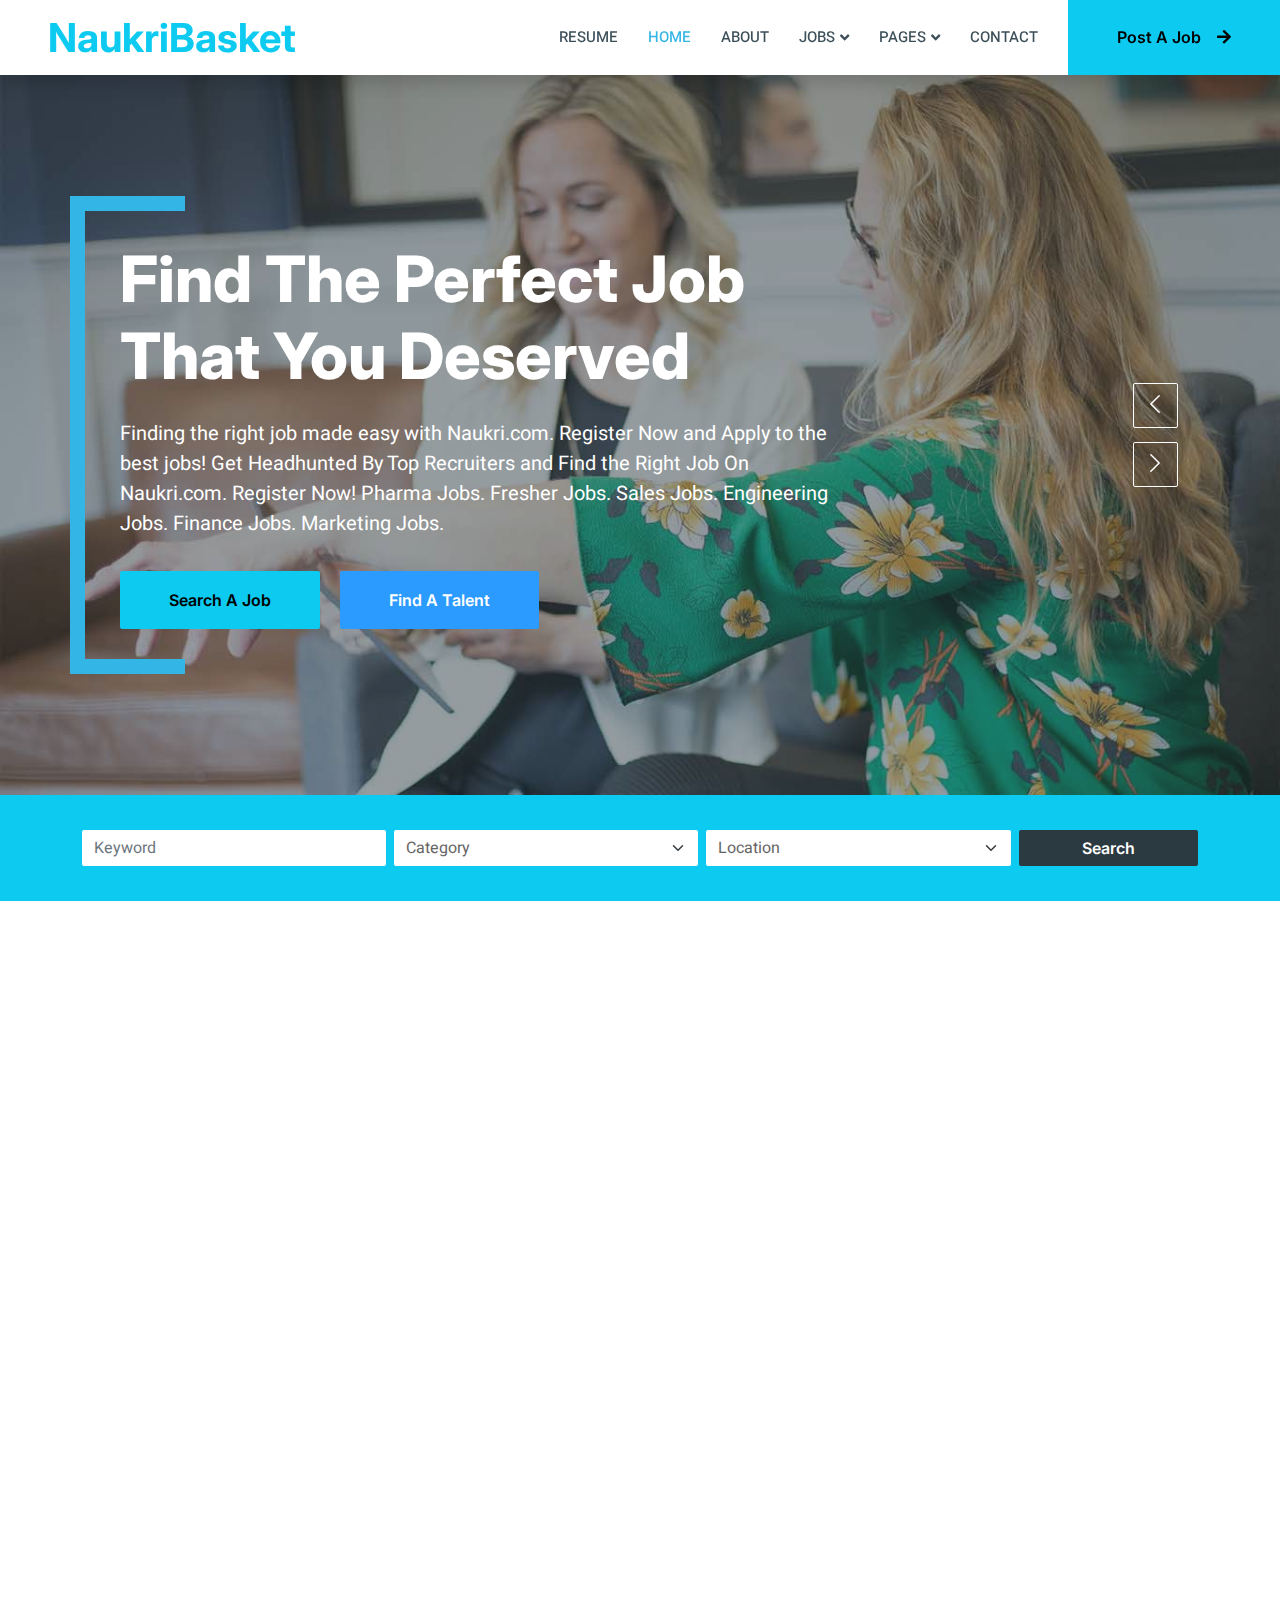
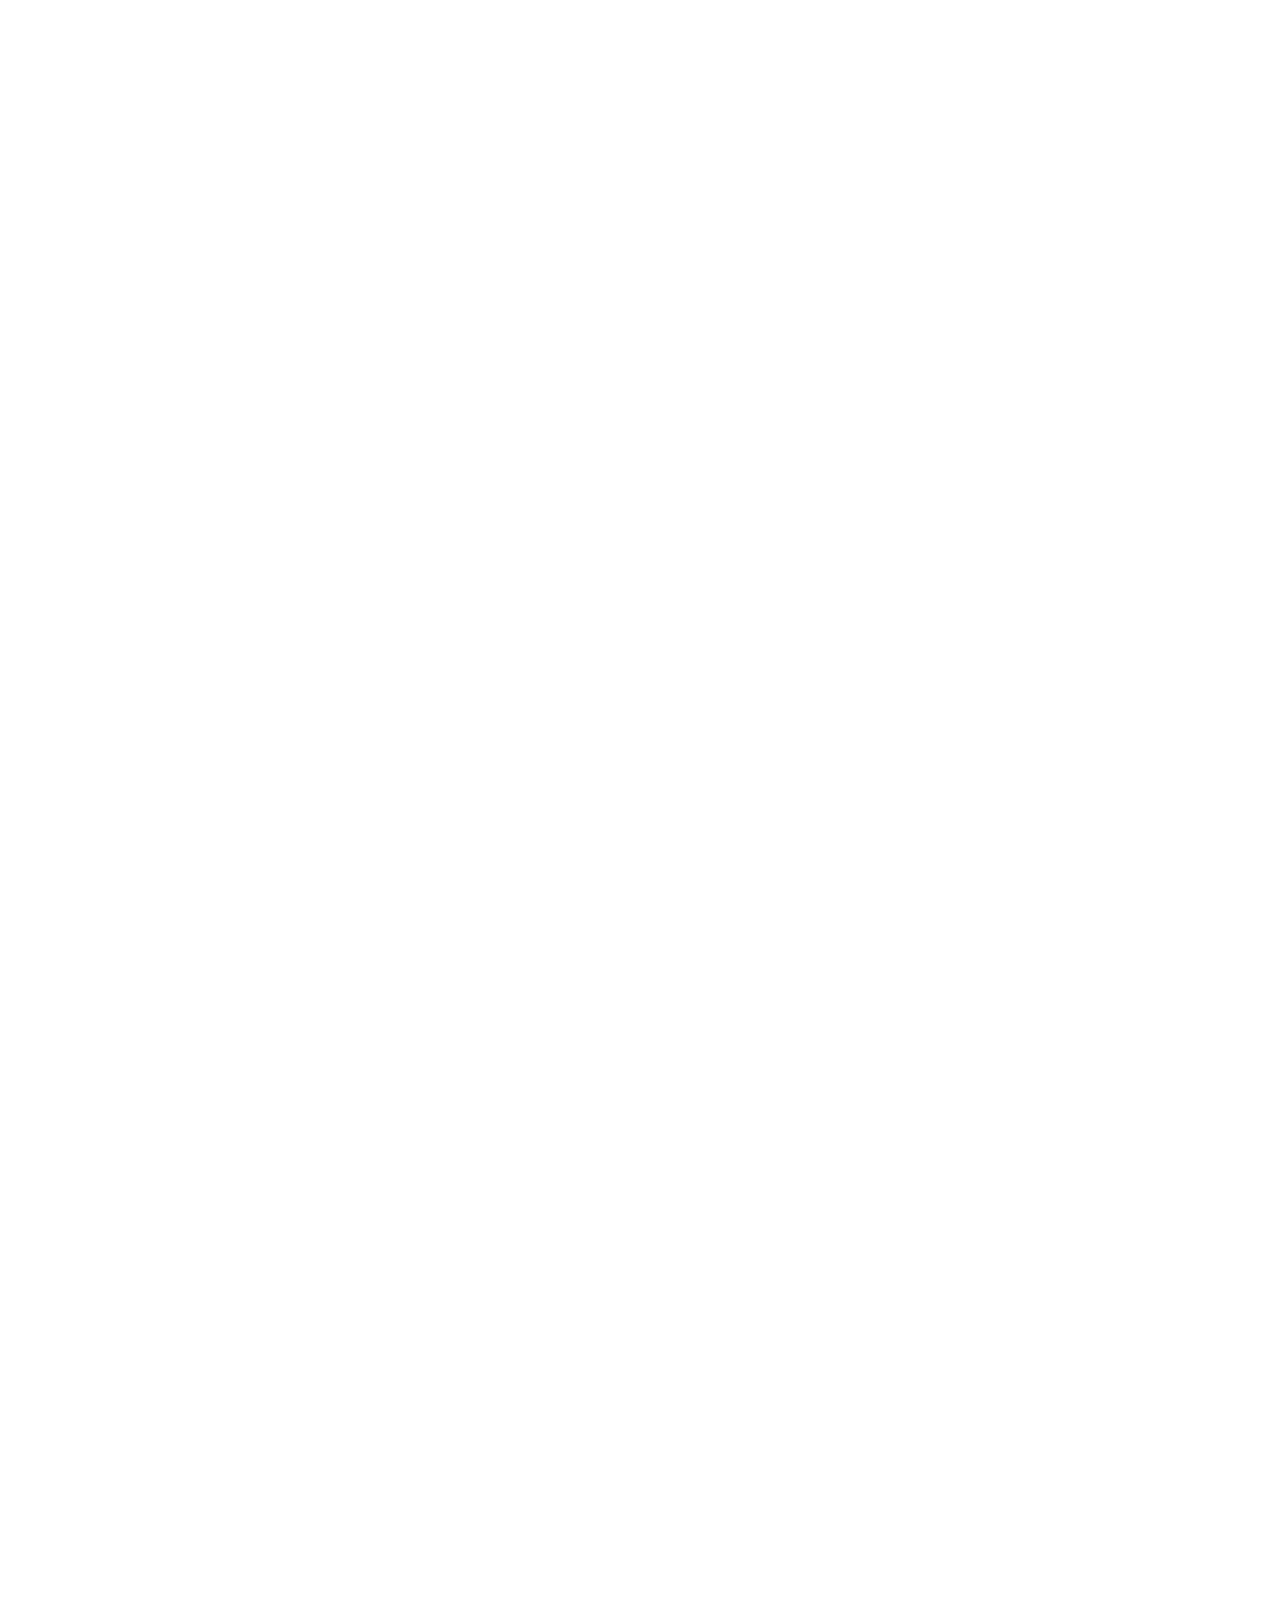
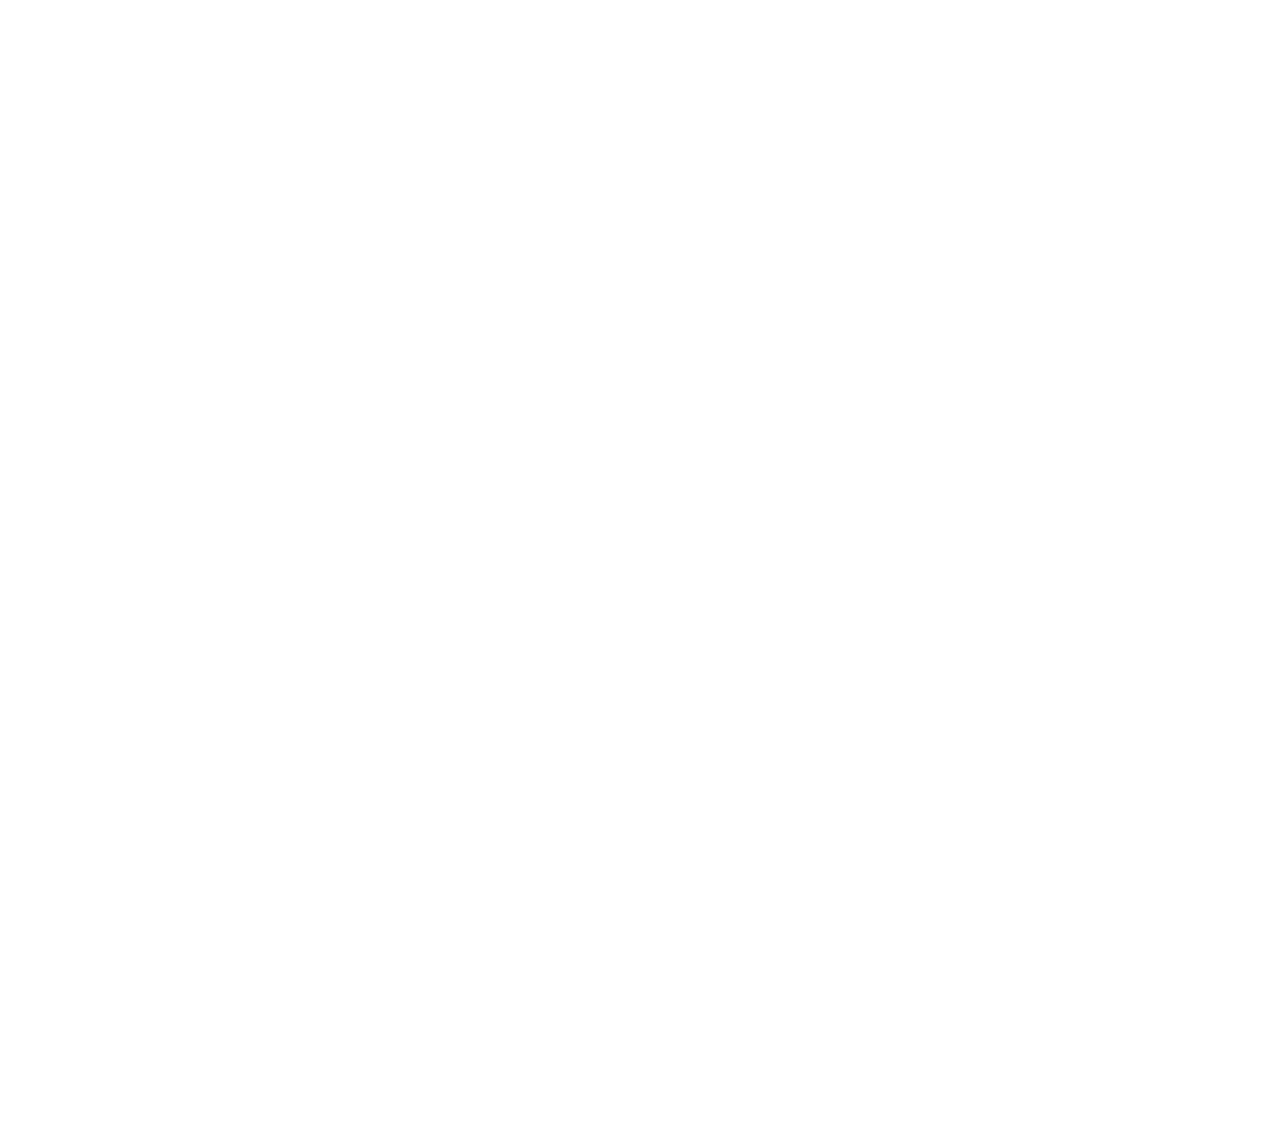
<file: index.html>
<!DOCTYPE html>
<html lang="en">

<head>
    <meta charset="utf-8">
    <title>NaukriBasket - Job Portal Website</title>
    <meta content="width=device-width, initial-scale=1.0" name="viewport">
    <meta content="" name="keywords">
    <meta content="" name="description">

    <!-- Favicon -->
    <link href="img/favicon.ico" rel="icon">

    <!-- Google Web Fonts -->
    <link rel="preconnect" href="https://fonts.googleapis.com">
    <link rel="preconnect" href="https://fonts.gstatic.com" crossorigin>
    <link href="https://fonts.googleapis.com/css2?family=Heebo:wght@400;500;600&family=Inter:wght@700;800&display=swap" rel="stylesheet">
    
    <!-- Icon Font Stylesheet -->
    <link href="https://cdnjs.cloudflare.com/ajax/libs/font-awesome/5.10.0/css/all.min.css" rel="stylesheet">
    <link href="https://cdn.jsdelivr.net/npm/bootstrap-icons@1.4.1/font/bootstrap-icons.css" rel="stylesheet">

    <!-- Libraries Stylesheet -->
    <link href="lib/animate/animate.min.css" rel="stylesheet">
    <link href="lib/owlcarousel/assets/owl.carousel.min.css" rel="stylesheet">

    <!-- Customized Bootstrap Stylesheet -->
    <link href="css/bootstrap.min.css" rel="stylesheet">

    <!-- Template Stylesheet -->
    <link href="css/style.css" rel="stylesheet">
    <style>
      .dropdown-item{
            background-color:white;
        }
        .dropdown-menu a:hover
        {
           
 background-color: #33b5e5;

}
    </style>
</head>

<body>
    <div class="container-xxl bg-white p-0">
        <!-- Spinner Start -->
        <div id="spinner" class="show bg-white position-fixed translate-middle w-100 vh-100 top-50 start-50 d-flex align-items-center justify-content-center">
            <div class="spinner-border text-info" style="width: 3rem; height: 3rem;" role="status">
                <span class="sr-only">Loading...</span>
            </div>
        </div>
        <!-- Spinner End -->


        <!-- Navbar Start -->
        <nav class="navbar navbar-expand-lg bg-white navbar-light shadow sticky-top p-0">
            <a href="index.html" class="navbar-brand d-flex align-items-center text-center py-0 px-4 px-lg-5">
                <h1 class="m-0 text-info">NaukriBasket</h1>
            </a>
            <button type="button" class="navbar-toggler me-4" data-bs-toggle="collapse" data-bs-target="#navbarCollapse">
                <span class="navbar-toggler-icon"></span>
            </button>
            <div class="collapse navbar-collapse" id="navbarCollapse">
                <div class="navbar-nav ms-auto p-4 p-lg-0">
                    <a href="https://resumebuild.com/en/resume/personal_infos/edit" class="nav-item nav-link">Resume</a>
                    <a href="index.html" class="nav-item nav-link active">Home</a>
                    <a href="about.html" class="nav-item nav-link">About</a>
                    <div class="nav-item dropdown">
                        <a href="#" class="nav-link dropdown-toggle" data-bs-toggle="dropdown">Jobs</a>
                        <div class="dropdown-menu rounded-0 m-0">
                            <a href="job-list.html" class="dropdown-item">Job List</a>
                            <a href="job-detail.html" class="dropdown-item">Job Detail</a>
                        </div>
                    </div>
                    <div class="nav-item dropdown">
                        <a href="#" class="nav-link dropdown-toggle" data-bs-toggle="dropdown">Pages</a>
                        <div class="dropdown-menu rounded-0 m-0">
                            <a href="category.html" class="dropdown-item">Job Category</a>
                            <a href="testimonial.html" class="dropdown-item">Testimonial</a>
                        </div>
                    </div>
                    <a href="contact.html" class="nav-item nav-link">Contact</a>
                </div>
                <a href="" class="btn btn-info rounded-0 py-4 px-lg-5 d-none d-lg-block">Post A Job<i class="fa fa-arrow-right ms-3"></i></a>
            </div>
        </nav>
        <!-- Navbar End -->


        <!-- Carousel Start -->
        <div class="container-fluid p-0">
            <div class="owl-carousel header-carousel position-relative">
                <div class="owl-carousel-item position-relative">
                    <img class="img-fluid" src="img/carousel-1.jpg" alt="">
                    <div class="position-absolute top-0 start-0 w-100 h-100 d-flex align-items-center" style="background: rgba(43, 57, 64, .5);">
                        <div class="container">
                            <div class="row justify-content-start">
                                <div class="col-10 col-lg-8">
                                    <h1 class="display-3 text-white animated slideInDown mb-4">Find The Perfect Job That You Deserved</h1>
                                    <p class="fs-5 fw-medium text-white mb-4 pb-2">Finding the right job made easy with Naukri.com. Register Now and Apply to the best jobs! Get Headhunted By Top Recruiters and Find the Right Job On Naukri.com. Register Now! Pharma Jobs. Fresher Jobs. Sales Jobs. Engineering Jobs. Finance Jobs. Marketing Jobs.</p>
                                    <a href="" class="btn btn-info py-md-3 px-md-5 me-3 animated slideInLeft">Search A Job</a>
                                    <a href="" class="btn btn-secondary py-md-3 px-md-5 animated slideInRight">Find A Talent</a>
                                </div>
                            </div>
                        </div>
                    </div>
                </div>
                <div class="owl-carousel-item position-relative">
                    <img class="img-fluid" src="img/carousel-2.jpg" alt="">
                    <div class="position-absolute top-0 start-0 w-100 h-100 d-flex align-items-center" style="background: rgba(43, 57, 64, .5);">
                        <div class="container">
                            <div class="row justify-content-start">
                                <div class="col-10 col-lg-8">
                                    <h1 class="display-3 text-white animated slideInDown mb-4">Find The Best Startup Job That Fit You</h1>
                                    <p class="fs-5 fw-medium text-white mb-4 pb-2">Finding the right job made easy with Naukri.com. Register Now and Apply to the best jobs! Get Headhunted By Top Recruiters and Find the Right Job On Naukri.com. Register Now! Pharma Jobs. Fresher Jobs. Sales Jobs. Engineering Jobs. Finance Jobs. Marketing Jobs.</p>
                                    <a href="" class="btn btn-info py-md-3 px-md-5 me-3 animated slideInLeft">Search A Job</a>
                                    <a href="" class="btn btn-secondary py-md-3 px-md-5 animated slideInRight">Find A Talent</a>
                                </div>
                            </div>
                        </div>
                    </div>
                </div>
            </div>
        </div>
        <!-- Carousel End -->


        <!-- Search Start -->
        <div class="container-fluid bg-info mb-5 wow fadeIn" data-wow-delay="0.1s" style="padding: 35px;">
            <div class="container">
                <div class="row g-2">
                    <div class="col-md-10">
                        <div class="row g-2">
                            <div class="col-md-4">
                                <input type="text" class="form-control border-0" placeholder="Keyword" />
                            </div>
                            <div class="col-md-4">
                                <select class="form-select border-0">
                                    <option selected>Category</option>
                                    <option value="1">Category 1</option>
                                    <option value="2">Category 2</option>
                                    <option value="3">Category 3</option>
                                </select>
                            </div>
                            <div class="col-md-4">
                                <select class="form-select border-0">
                                    <option selected>Location</option>
                                    <option value="1">Location 1</option>
                                    <option value="2">Location 2</option>
                                    <option value="3">Location 3</option>
                                </select>
                            </div>
                        </div>
                    </div>
                    <div class="col-md-2">
                        <button class="btn btn-dark border-0 w-100">Search</button>
                    </div>
                </div>
            </div>
        </div>
        <!-- Search End -->


        <!-- Category Start -->
        <div class="container-xxl py-5">
            <div class="container">
                <h1 class="text-center mb-5 wow fadeInUp" data-wow-delay="0.1s">Explore By Category</h1>
                <div class="row g-4">
                    <div class="col-lg-3 col-sm-6 wow fadeInUp" data-wow-delay="0.1s">
                        <a class="cat-item rounded p-4" href="">
                            <i class="fa fa-3x fa-mail-bulk text-info mb-4"></i>
                            <h6 class="mb-3">Marketing</h6>
                            <p class="mb-0 text-info">123 Vacancy</p>
                        </a>
                    </div>
                    <div class="col-lg-3 col-sm-6 wow fadeInUp" data-wow-delay="0.3s">
                        <a class="cat-item rounded p-4" href="">
                            <i class="fa fa-3x fa-headset text-info mb-4"></i>
                            <h6 class="mb-3">Customer Service</h6>
                            <p class="mb-0 text-info">123 Vacancy</p>
                        </a>
                    </div>
                    <div class="col-lg-3 col-sm-6 wow fadeInUp" data-wow-delay="0.5s">
                        <a class="cat-item rounded p-4" href="">
                            <i class="fa fa-3x fa-user-tie text-info mb-4"></i>
                            <h6 class="mb-3">Human Resource</h6>
                            <p class="mb-0 text-info">123 Vacancy</p>
                        </a>
                    </div>
                    <div class="col-lg-3 col-sm-6 wow fadeInUp" data-wow-delay="0.7s">
                        <a class="cat-item rounded p-4" href="">
                            <i class="fa fa-3x fa-tasks text-info mb-4"></i>
                            <h6 class="mb-3">Project Management</h6>
                            <p class="mb-0 text-info">123 Vacancy</p>
                        </a>
                    </div>
                    <div class="col-lg-3 col-sm-6 wow fadeInUp" data-wow-delay="0.1s">
                        <a class="cat-item rounded p-4" href="">
                            <i class="fa fa-3x fa-chart-line text-info mb-4"></i>
                            <h6 class="mb-3">Business Development</h6>
                            <p class="mb-0 text-info">123 Vacancy</p>
                        </a>
                    </div>
                    <div class="col-lg-3 col-sm-6 wow fadeInUp" data-wow-delay="0.3s">
                        <a class="cat-item rounded p-4" href="">
                            <i class="fa fa-3x fa-hands-helping text-info mb-4"></i>
                            <h6 class="mb-3">Sales & Communication</h6>
                            <p class="mb-0 text-info">123 Vacancy</p>
                        </a>
                    </div>
                    <div class="col-lg-3 col-sm-6 wow fadeInUp" data-wow-delay="0.5s">
                        <a class="cat-item rounded p-4" href="">
                            <i class="fa fa-3x fa-book-reader text-info mb-4"></i>
                            <h6 class="mb-3">Teaching & Education</h6>
                            <p class="mb-0 text-info">123 Vacancy</p>
                        </a>
                    </div>
                    <div class="col-lg-3 col-sm-6 wow fadeInUp" data-wow-delay="0.7s">
                        <a class="cat-item rounded p-4" href="">
                            <i class="fa fa-3x fa-drafting-compass text-info mb-4"></i>
                            <h6 class="mb-3">Design & Creative</h6>
                            <p class="mb-0 text-info">123 Vacancy</p>
                        </a>
                    </div>
                </div>
            </div>
        </div>
        <!-- Category End -->


        <!-- About Start -->
        <div class="container-xxl py-5">
            <div class="container">
                <div class="row g-5 align-items-center">
                    <div class="col-lg-6 wow fadeIn" data-wow-delay="0.1s">
                        <div class="row g-0 about-bg rounded overflow-hidden">
                            <div class="col-6 text-start">
                                <img class="img-fluid w-100" src="img/about-1.jpg">
                            </div>
                            <div class="col-6 text-start">
                                <img class="img-fluid" src="img/about-2.jpg" style="width: 85%; margin-top: 15%;">
                            </div>
                            <div class="col-6 text-end">
                                <img class="img-fluid" src="img/about-3.jpg" style="width: 85%;">
                            </div>
                            <div class="col-6 text-end">
                                <img class="img-fluid w-100" src="img/about-4.jpg">
                            </div>
                        </div>
                    </div>
                    <div class="col-lg-6 wow fadeIn" data-wow-delay="0.5s">
                        <h1 class="mb-4">We Help To Get The Best Job And Find A Talent</h1>
                        <p class="mb-4">Finding the right job made easy with Naukri.com. Register Now and Apply to the best jobs! Get Headhunted By Top Recruiters and Find the Right Job On Naukri.com. Register Now! Pharma Jobs. Fresher Jobs. Sales Jobs. Engineering Jobs. Finance Jobs. Marketing Jobs.</p>
                        <p><i class="fa fa-check text-info me-3"></i>Build your profile and let recruiters find you</p>
                        <p><i class="fa fa-check text-info me-3"></i>Get job postings delivered right to your email</p>
                        <p><i class="fa fa-check text-info me-3"></i>Find a job and grow your career</p>
                        <a class="btn btn-info py-3 px-5 mt-3" href="">Read More</a>
                    </div>
                </div>
            </div>
        </div>
        <!-- About End -->


        <!-- Jobs Start -->
        <div class="container-xxl py-5">
            <div class="container">
                <h1 class="text-center mb-5 wow fadeInUp" data-wow-delay="0.1s">Job Listing</h1>
                <div class="tab-class text-center wow fadeInUp" data-wow-delay="0.3s">
                    <ul class="nav nav-pills d-inline-flex justify-content-center border-bottom mb-5">
                        <li class="nav-item">
                            <a class="d-flex align-items-center text-start mx-3 ms-0 pb-3 active" data-bs-toggle="pill" href="#tab-1">
                                <h6 class="mt-n1 mb-0">Featured</h6>
                            </a>
                        </li>
                        <li class="nav-item">
                            <a class="d-flex align-items-center text-start mx-3 pb-3" data-bs-toggle="pill" href="#tab-2">
                                <h6 class="mt-n1 mb-0">Full Time</h6>
                            </a>
                        </li>
                        <li class="nav-item">
                            <a class="d-flex align-items-center text-start mx-3 me-0 pb-3" data-bs-toggle="pill" href="#tab-3">
                                <h6 class="mt-n1 mb-0">Part Time</h6>
                            </a>
                        </li>
                    </ul>
                    <div class="tab-content">
                        <div id="tab-1" class="tab-pane fade show p-0 active">
                            <div class="job-item p-4 mb-4">
                                <div class="row g-4">
                                    <div class="col-sm-12 col-md-8 d-flex align-items-center">
                                        <img class="flex-shrink-0 img-fluid border rounded" src="img/com-logo-1.jpg" alt="" style="width: 80px; height: 80px;">
                                        <div class="text-start ps-4">
                                            <h5 class="mb-3">Software Engineer</h5>
                                            <span class="text-truncate me-3"><i class="fa fa-map-marker-alt text-info me-2"></i>Chandigarh, India</span>
                                            <span class="text-truncate me-3"><i class="far fa-clock text-info me-2"></i>Full Time</span>
                                            <span class="text-truncate me-0"><i class="far fa-money-bill-alt text-info me-2"></i>Not Disclosed</span>
                                        </div>
                                    </div>
                                    <div class="col-sm-12 col-md-4 d-flex flex-column align-items-start align-items-md-end justify-content-center">
                                        <div class="d-flex mb-3">
                                            <a class="btn btn-light btn-square me-3" href=""><i class="far fa-heart text-info"></i></a>
                                            <a class="btn btn-info" href="job-detail.html">Apply Now</a>
                                        </div>
                                        <small class="text-truncate"><i class="far fa-calendar-alt text-info me-2"></i>Date Line: 01 Jan, 2045</small>
                                    </div>
                                </div>
                            </div>
                            <div class="job-item p-4 mb-4">
                                <div class="row g-4">
                                    <div class="col-sm-12 col-md-8 d-flex align-items-center">
                                        <img class="flex-shrink-0 img-fluid border rounded" src="img/com-logo-2.jpg" alt="" style="width: 80px; height: 80px;">
                                        <div class="text-start ps-4">
                                            <h5 class="mb-3">Marketing Manager</h5>
                                            <span class="text-truncate me-3"><i class="fa fa-map-marker-alt text-info me-2"></i>Chandigarh, India</span>
                                            <span class="text-truncate me-3"><i class="far fa-clock text-info me-2"></i>Full Time</span>
                                            <span class="text-truncate me-0"><i class="far fa-money-bill-alt text-info me-2"></i>Not Disclosed</span>
                                        </div>
                                    </div>
                                    <div class="col-sm-12 col-md-4 d-flex flex-column align-items-start align-items-md-end justify-content-center">
                                        <div class="d-flex mb-3">
                                            <a class="btn btn-light btn-square me-3" href=""><i class="far fa-heart text-info"></i></a>
                                            <a class="btn btn-info" href="job-detail.html">Apply Now</a>
                                        </div>
                                        <small class="text-truncate"><i class="far fa-calendar-alt text-info me-2"></i>Date Line: 01 Jan, 2045</small>
                                    </div>
                                </div>
                            </div>
                            <div class="job-item p-4 mb-4">
                                <div class="row g-4">
                                    <div class="col-sm-12 col-md-8 d-flex align-items-center">
                                        <img class="flex-shrink-0 img-fluid border rounded" src="img/com-logo-3.jpg" alt="" style="width: 80px; height: 80px;">
                                        <div class="text-start ps-4">
                                            <h5 class="mb-3">Product Designer</h5>
                                            <span class="text-truncate me-3"><i class="fa fa-map-marker-alt text-info me-2"></i>Chandigarh, India</span>
                                            <span class="text-truncate me-3"><i class="far fa-clock text-info me-2"></i>Full Time</span>
                                            <span class="text-truncate me-0"><i class="far fa-money-bill-alt text-info me-2"></i></span>
                                        </div>
                                    </div>
                                    <div class="col-sm-12 col-md-4 d-flex flex-column align-items-start align-items-md-end justify-content-center">
                                        <div class="d-flex mb-3">
                                            <a class="btn btn-light btn-square me-3" href=""><i class="far fa-heart text-info"></i></a>
                                            <a class="btn btn-info" href="job-detail.html">Apply Now</a>
                                        </div>
                                        <small class="text-truncate"><i class="far fa-calendar-alt text-info me-2"></i>Date Line: 01 Jan, 2045</small>
                                    </div>
                                </div>
                            </div>
                            <div class="job-item p-4 mb-4">
                                <div class="row g-4">
                                    <div class="col-sm-12 col-md-8 d-flex align-items-center">
                                        <img class="flex-shrink-0 img-fluid border rounded" src="img/com-logo-4.jpg" alt="" style="width: 80px; height: 80px;">
                                        <div class="text-start ps-4">
                                            <h5 class="mb-3">Creative Director</h5>
                                            <span class="text-truncate me-3"><i class="fa fa-map-marker-alt text-info me-2"></i>Chandigarh, India</span>
                                            <span class="text-truncate me-3"><i class="far fa-clock text-info me-2"></i>Full Time</span>
                                            <span class="text-truncate me-0"><i class="far fa-money-bill-alt text-info me-2"></i>Not Disclosed</span>
                                        </div>
                                    </div>
                                    <div class="col-sm-12 col-md-4 d-flex flex-column align-items-start align-items-md-end justify-content-center">
                                        <div class="d-flex mb-3">
                                            <a class="btn btn-light btn-square me-3" href=""><i class="far fa-heart text-info"></i></a>
                                            <a class="btn btn-info" href="job-detail.html">Apply Now</a>
                                        </div>
                                        <small class="text-truncate"><i class="far fa-calendar-alt text-info me-2"></i>Date Line: 01 Jan, 2045</small>
                                    </div>
                                </div>
                            </div>
                            <div class="job-item p-4 mb-4">
                                <div class="row g-4">
                                    <div class="col-sm-12 col-md-8 d-flex align-items-center">
                                        <img class="flex-shrink-0 img-fluid border rounded" src="img/com-logo-5.jpg" alt="" style="width: 80px; height: 80px;">
                                        <div class="text-start ps-4">
                                            <h5 class="mb-3">Wordpress Developer</h5>
                                            <span class="text-truncate me-3"><i class="fa fa-map-marker-alt text-info me-2"></i>Chandigarh, India</span>
                                            <span class="text-truncate me-3"><i class="far fa-clock text-info me-2"></i>Full Time</span>
                                            <span class="text-truncate me-0"><i class="far fa-money-bill-alt text-info me-2"></i>Not Disclosed</span>
                                        </div>
                                    </div>
                                    <div class="col-sm-12 col-md-4 d-flex flex-column align-items-start align-items-md-end justify-content-center">
                                        <div class="d-flex mb-3">
                                            <a class="btn btn-light btn-square me-3" href=""><i class="far fa-heart text-info"></i></a>
                                            <a class="btn btn-info" href="job-detail.html">Apply Now</a>
                                        </div>
                                        <small class="text-truncate"><i class="far fa-calendar-alt text-info me-2"></i>Date Line: 01 Jan, 2045</small>
                                    </div>
                                </div>
                            </div>
                            <a class="btn btn-info py-3 px-5" href="">Browse More Jobs</a>
                        </div>
                        <div id="tab-2" class="tab-pane fade show p-0">
                            <div class="job-item p-4 mb-4">
                                <div class="row g-4">
                                    <div class="col-sm-12 col-md-8 d-flex align-items-center">
                                        <img class="flex-shrink-0 img-fluid border rounded" src="img/com-logo-1.jpg" alt="" style="width: 80px; height: 80px;">
                                        <div class="text-start ps-4">
                                            <h5 class="mb-3">Software Engineer</h5>
                                            <span class="text-truncate me-3"><i class="fa fa-map-marker-alt text-info me-2"></i>Chandigarh, India</span>
                                            <span class="text-truncate me-3"><i class="far fa-clock text-info me-2"></i>Full Time</span>
                                            <span class="text-truncate me-0"><i class="far fa-money-bill-alt text-info me-2"></i>Not Disclosed</span>
                                        </div>
                                    </div>
                                    <div class="col-sm-12 col-md-4 d-flex flex-column align-items-start align-items-md-end justify-content-center">
                                        <div class="d-flex mb-3">
                                            <a class="btn btn-light btn-square me-3" href=""><i class="far fa-heart text-info"></i></a>
                                            <a class="btn btn-info" href="job-detail.html">Apply Now</a>
                                        </div>
                                        <small class="text-truncate"><i class="far fa-calendar-alt text-info me-2"></i>Date Line: 01 Jan, 2045</small>
                                    </div>
                                </div>
                            </div>
                            <div class="job-item p-4 mb-4">
                                <div class="row g-4">
                                    <div class="col-sm-12 col-md-8 d-flex align-items-center">
                                        <img class="flex-shrink-0 img-fluid border rounded" src="img/com-logo-2.jpg" alt="" style="width: 80px; height: 80px;">
                                        <div class="text-start ps-4">
                                            <h5 class="mb-3">Marketing Manager</h5>
                                            <span class="text-truncate me-3"><i class="fa fa-map-marker-alt text-info me-2"></i>Chandigarh, India</span>
                                            <span class="text-truncate me-3"><i class="far fa-clock text-info me-2"></i>Full Time</span>
                                            <span class="text-truncate me-0"><i class="far fa-money-bill-alt text-info me-2"></i>Not Disclosed</span>
                                        </div>
                                    </div>
                                    <div class="col-sm-12 col-md-4 d-flex flex-column align-items-start align-items-md-end justify-content-center">
                                        <div class="d-flex mb-3">
                                            <a class="btn btn-light btn-square me-3" href=""><i class="far fa-heart text-info"></i></a>
                                            <a class="btn btn-info" href="job-detail.html">Apply Now</a>
                                        </div>
                                        <small class="text-truncate"><i class="far fa-calendar-alt text-info me-2"></i>Date Line: 01 Jan, 2045</small>
                                    </div>
                                </div>
                            </div>
                            <div class="job-item p-4 mb-4">
                                <div class="row g-4">
                                    <div class="col-sm-12 col-md-8 d-flex align-items-center">
                                        <img class="flex-shrink-0 img-fluid border rounded" src="img/com-logo-3.jpg" alt="" style="width: 80px; height: 80px;">
                                        <div class="text-start ps-4">
                                            <h5 class="mb-3">Product Designer</h5>
                                            <span class="text-truncate me-3"><i class="fa fa-map-marker-alt text-info me-2"></i>Chandigarh, India</span>
                                            <span class="text-truncate me-3"><i class="far fa-clock text-info me-2"></i>Full Time</span>
                                            <span class="text-truncate me-0"><i class="far fa-money-bill-alt text-info me-2"></i>Not Disclosed</span>
                                        </div>
                                    </div>
                                    <div class="col-sm-12 col-md-4 d-flex flex-column align-items-start align-items-md-end justify-content-center">
                                        <div class="d-flex mb-3">
                                            <a class="btn btn-light btn-square me-3" href=""><i class="far fa-heart text-info"></i></a>
                                            <a class="btn btn-info" href="job-detail.html">Apply Now</a>
                                        </div>
                                        <small class="text-truncate"><i class="far fa-calendar-alt text-info me-2"></i>Date Line: 01 Jan, 2045</small>
                                    </div>
                                </div>
                            </div>
                            <div class="job-item p-4 mb-4">
                                <div class="row g-4">
                                    <div class="col-sm-12 col-md-8 d-flex align-items-center">
                                        <img class="flex-shrink-0 img-fluid border rounded" src="img/com-logo-4.jpg" alt="" style="width: 80px; height: 80px;">
                                        <div class="text-start ps-4">
                                            <h5 class="mb-3">Creative Director</h5>
                                            <span class="text-truncate me-3"><i class="fa fa-map-marker-alt text-info me-2"></i>Chandigarh, India</span>
                                            <span class="text-truncate me-3"><i class="far fa-clock text-info me-2"></i>Full Time</span>
                                            <span class="text-truncate me-0"><i class="far fa-money-bill-alt text-info me-2"></i>Not Disclosed</span>
                                        </div>
                                    </div>
                                    <div class="col-sm-12 col-md-4 d-flex flex-column align-items-start align-items-md-end justify-content-center">
                                        <div class="d-flex mb-3">
                                            <a class="btn btn-light btn-square me-3" href=""><i class="far fa-heart text-info"></i></a>
                                            <a class="btn btn-info" href="job-detail.html">Apply Now</a>
                                        </div>
                                        <small class="text-truncate"><i class="far fa-calendar-alt text-info me-2"></i>Date Line: 01 Jan, 2045</small>
                                    </div>
                                </div>
                            </div>
                            <div class="job-item p-4 mb-4">
                                <div class="row g-4">
                                    <div class="col-sm-12 col-md-8 d-flex align-items-center">
                                        <img class="flex-shrink-0 img-fluid border rounded" src="img/com-logo-5.jpg" alt="" style="width: 80px; height: 80px;">
                                        <div class="text-start ps-4">
                                            <h5 class="mb-3">Wordpress Developer</h5>
                                            <span class="text-truncate me-3"><i class="fa fa-map-marker-alt text-info me-2"></i>Chandigarh, India</span>
                                            <span class="text-truncate me-3"><i class="far fa-clock text-info me-2"></i>Full Time</span>
                                            <span class="text-truncate me-0"><i class="far fa-money-bill-alt text-info me-2"></i>Not Disclosed</span>
                                        </div>
                                    </div>
                                    <div class="col-sm-12 col-md-4 d-flex flex-column align-items-start align-items-md-end justify-content-center">
                                        <div class="d-flex mb-3">
                                            <a class="btn btn-light btn-square me-3" href=""><i class="far fa-heart text-info"></i></a>
                                            <a class="btn btn-info" href="job-detail.html">Apply Now</a>
                                        </div>
                                        <small class="text-truncate"><i class="far fa-calendar-alt text-info me-2"></i>Date Line: 01 Jan, 2045</small>
                                    </div>
                                </div>
                            </div>
                            <a class="btn btn-info py-3 px-5" href="">Browse More Jobs</a>
                        </div>
                        <div id="tab-3" class="tab-pane fade show p-0">
                            <div class="job-item p-4 mb-4">
                                <div class="row g-4">
                                    <div class="col-sm-12 col-md-8 d-flex align-items-center">
                                        <img class="flex-shrink-0 img-fluid border rounded" src="img/com-logo-1.jpg" alt="" style="width: 80px; height: 80px;">
                                        <div class="text-start ps-4">
                                            <h5 class="mb-3">Software Engineer</h5>
                                            <span class="text-truncate me-3"><i class="fa fa-map-marker-alt text-info me-2"></i>Chandigarh, India</span>
                                            <span class="text-truncate me-3"><i class="far fa-clock text-info me-2"></i>Full Time</span>
                                            <span class="text-truncate me-0"><i class="far fa-money-bill-alt text-info me-2"></i>Not Disclosed</span>
                                        </div>
                                    </div>
                                    <div class="col-sm-12 col-md-4 d-flex flex-column align-items-start align-items-md-end justify-content-center">
                                        <div class="d-flex mb-3">
                                            <a class="btn btn-light btn-square me-3" href=""><i class="far fa-heart text-info"></i></a>
                                            <a class="btn btn-info" href="job-detail.html">Apply Now</a>
                                        </div>
                                        <small class="text-truncate"><i class="far fa-calendar-alt text-info me-2"></i>Date Line: 01 Jan, 2045</small>
                                    </div>
                                </div>
                            </div>
                            <div class="job-item p-4 mb-4">
                                <div class="row g-4">
                                    <div class="col-sm-12 col-md-8 d-flex align-items-center">
                                        <img class="flex-shrink-0 img-fluid border rounded" src="img/com-logo-2.jpg" alt="" style="width: 80px; height: 80px;">
                                        <div class="text-start ps-4">
                                            <h5 class="mb-3">Marketing Manager</h5>
                                            <span class="text-truncate me-3"><i class="fa fa-map-marker-alt text-info me-2"></i>Chandigarh, India</span>
                                            <span class="text-truncate me-3"><i class="far fa-clock text-info me-2"></i>Full Time</span>
                                            <span class="text-truncate me-0"><i class="far fa-money-bill-alt text-info me-2"></i>Not Disclosed</span>
                                        </div>
                                    </div>
                                    <div class="col-sm-12 col-md-4 d-flex flex-column align-items-start align-items-md-end justify-content-center">
                                        <div class="d-flex mb-3">
                                            <a class="btn btn-light btn-square me-3" href=""><i class="far fa-heart text-info"></i></a>
                                            <a class="btn btn-info" href="job-detail.html">Apply Now</a>
                                        </div>
                                        <small class="text-truncate"><i class="far fa-calendar-alt text-info me-2"></i>Date Line: 01 Jan, 2045</small>
                                    </div>
                                </div>
                            </div>
                            <div class="job-item p-4 mb-4">
                                <div class="row g-4">
                                    <div class="col-sm-12 col-md-8 d-flex align-items-center">
                                        <img class="flex-shrink-0 img-fluid border rounded" src="img/com-logo-3.jpg" alt="" style="width: 80px; height: 80px;">
                                        <div class="text-start ps-4">
                                            <h5 class="mb-3">Product Designer</h5>
                                            <span class="text-truncate me-3"><i class="fa fa-map-marker-alt text-info me-2"></i>Chandigarh, India</span>
                                            <span class="text-truncate me-3"><i class="far fa-clock text-info me-2"></i>Full Time</span>
                                            <span class="text-truncate me-0"><i class="far fa-money-bill-alt text-info me-2"></i> Not Disclosed</span>
                                        </div>
                                    </div>
                                    <div class="col-sm-12 col-md-4 d-flex flex-column align-items-start align-items-md-end justify-content-center">
                                        <div class="d-flex mb-3">
                                            <a class="btn btn-light btn-square me-3" href=""><i class="far fa-heart text-info"></i></a>
                                            <a class="btn btn-info" href="job-detail.html">Apply Now</a>
                                        </div>
                                        <small class="text-truncate"><i class="far fa-calendar-alt text-info me-2"></i>Date Line: 01 Jan, 2045</small>
                                    </div>
                                </div>
                            </div>
                            <div class="job-item p-4 mb-4">
                                <div class="row g-4">
                                    <div class="col-sm-12 col-md-8 d-flex align-items-center">
                                        <img class="flex-shrink-0 img-fluid border rounded" src="img/com-logo-4.jpg" alt="" style="width: 80px; height: 80px;">
                                        <div class="text-start ps-4">
                                            <h5 class="mb-3">Creative Director</h5>
                                            <span class="text-truncate me-3"><i class="fa fa-map-marker-alt text-info me-2"></i>Chandigarh, India</span>
                                            <span class="text-truncate me-3"><i class="far fa-clock text-info me-2"></i>Full Time</span>
                                            <span class="text-truncate me-0"><i class="far fa-money-bill-alt text-info me-2"></i>Not Disclosed</span>
                                        </div>
                                    </div>
                                    <div class="col-sm-12 col-md-4 d-flex flex-column align-items-start align-items-md-end justify-content-center">
                                        <div class="d-flex mb-3">
                                            <a class="btn btn-light btn-square me-3" href=""><i class="far fa-heart text-info"></i></a>
                                            <a class="btn btn-info" href="job-detail.html">Apply Now</a>
                                        </div>
                                        <small class="text-truncate"><i class="far fa-calendar-alt text-info me-2"></i>Date Line: 01 Jan, 2045</small>
                                    </div>
                                </div>
                            </div>
                            <div class="job-item p-4 mb-4">
                                <div class="row g-4">
                                    <div class="col-sm-12 col-md-8 d-flex align-items-center">
                                        <img class="flex-shrink-0 img-fluid border rounded" src="img/com-logo-5.jpg" alt="" style="width: 80px; height: 80px;">
                                        <div class="text-start ps-4">
                                            <h5 class="mb-3">Wordpress Developer</h5>
                                            <span class="text-truncate me-3"><i class="fa fa-map-marker-alt text-info me-2"></i>Chandigarh, India</span>
                                            <span class="text-truncate me-3"><i class="far fa-clock text-info me-2"></i>Full Time</span>
                                            <span class="text-truncate me-0"><i class="far fa-money-bill-alt text-info me-2"></i>Not Disclosed</span>
                                        </div>
                                    </div>
                                    <div class="col-sm-12 col-md-4 d-flex flex-column align-items-start align-items-md-end justify-content-center">
                                        <div class="d-flex mb-3">
                                            <a class="btn btn-light btn-square me-3" href=""><i class="far fa-heart text-info"></i></a>
                                            <a class="btn btn-info" href="job-detail.html">Apply Now</a>
                                        </div>
                                        <small class="text-truncate"><i class="far fa-calendar-alt text-info me-2"></i>Date Line: 01 Jan, 2045</small>
                                    </div>
                                </div>
                            </div>
                            <a class="btn btn-info py-3 px-5" href="">Browse More Jobs</a>
                        </div>
                    </div>
                </div>
            </div>
        </div>
        <!-- Jobs End -->


        <!-- Testimonial Start -->
        <div class="container-xxl py-5 wow fadeInUp" data-wow-delay="0.1s">
            <div class="container">
                <h1 class="text-center mb-5">Our Clients Say!!!</h1>
                <div class="owl-carousel testimonial-carousel">
                    <div class="testimonial-item bg-light rounded p-4">
                        <i class="fa fa-quote-left fa-2x text-info mb-3"></i>
                        <p>“In my history of working with trade show vendors, I can honestly say that there is not one company that I've ever worked with that has better service than Exhibit Systems.”</p>
                        <div class="d-flex align-items-center">
                            <img class="img-fluid flex-shrink-0 rounded" src="img/testimonial-1.jpg" style="width: 50px; height: 50px;">
                            <div class="ps-3">
                                <h5 class="mb-1">Shivani dimri</h5>
                                <small>Profession</small>
                            </div>
                        </div>
                    </div>
                    <div class="testimonial-item bg-light rounded p-4">
                        <i class="fa fa-quote-left fa-2x text-info mb-3"></i>
                        <p>"I’m never really worried that the booth isn’t going to get there on time. I can call over there and talk to anyone and get my questions answered in an instant. Ease of getting a hold of people. All communication with them is really easy. They do handle everything."</p>
                        <div class="d-flex align-items-center">
                            <img class="img-fluid flex-shrink-0 rounded" src="img/testimonial-2.jpg" style="width: 50px; height: 50px;">
                            <div class="ps-3">
                                <h5 class="mb-1">Anugrah Michael</h5>
                                <small>Profession</small>
                            </div>
                        </div>
                    </div>
                    <div class="testimonial-item bg-light rounded p-4">
                        <i class="fa fa-quote-left fa-2x text-info mb-3"></i>
                        <p>I know they are going to be honest with me. I am not going to get a subpar product; I know it is going to be good. That is the number one advantage of working with Exhibit Systems because I just do not want to be sold. I want to trust that what I am getting is going to be good.”</p>
                        <div class="d-flex align-items-center">
                            <img class="img-fluid flex-shrink-0 rounded" src="img/testimonial-3.jpg" style="width: 50px; height: 50px;">
                            <div class="ps-3">
                                <h5 class="mb-1">Devansh Tomar</h5>
                                <small>Profession</small>
                            </div>
                        </div>
                    </div>
                    <div class="testimonial-item bg-light rounded p-4">
                        <i class="fa fa-quote-left fa-2x text-info mb-3"></i>
                        <p>“Exhibit Systems is above and beyond their competitors and I have talked and met with the others. Some of them wouldn’t even follow up very well when I was just talking to them about them possibly providing services.”</p>
                        <div class="d-flex align-items-center">
                            <img class="img-fluid flex-shrink-0 rounded" src="img/testimonial-4.jpg" style="width: 50px; height: 50px;">
                            <div class="ps-3">
                                <h5 class="mb-1">Khushi</h5>
                                <small>Profession</small>
                            </div>
                        </div>
                    </div>
                </div>
            </div>
        </div>
        <!-- Testimonial End -->
        

        <!-- Footer Start -->
        <div class="container-fluid bg-dark text-white-50 footer pt-5 mt-5 wow fadeIn" data-wow-delay="0.1s">
            <div class="container py-5">
                <div class="row g-5">
                    <div class="col-lg-3 col-md-6">
                        <h5 class="text-white mb-4">Company</h5>
                        <a class="btn btn-link text-white-50" href="">About Us</a>
                        <a class="btn btn-link text-white-50" href="">Contact Us</a>
                        <a class="btn btn-link text-white-50" href="">Our Services</a>
                        <a class="btn btn-link text-white-50" href="">Privacy Policy</a>
                        <a class="btn btn-link text-white-50" href="">Terms & Condition</a>
                    </div>
                    <div class="col-lg-3 col-md-6">
                        <h5 class="text-white mb-4">Quick Links</h5>
                        <a class="btn btn-link text-white-50" href="">About Us</a>
                        <a class="btn btn-link text-white-50" href="">Contact Us</a>
                        <a class="btn btn-link text-white-50" href="">Our Services</a>
                        <a class="btn btn-link text-white-50" href="">Privacy Policy</a>
                        <a class="btn btn-link text-white-50" href="">Terms & Condition</a>
                    </div>
                    <div class="col-lg-3 col-md-6">
                        <h5 class="text-white mb-4">Contact</h5>
                        <p class="mb-2"><i class="fa fa-map-marker-alt me-3"></i>123 Street, Chandigarh, India</p>
                        <p class="mb-2"><i class="fa fa-phone-alt me-3"></i>+91-98153-33758</p>
                        <p class="mb-2"><i class="fa fa-envelope me-3"></i>info@example.com</p>
                        <div class="d-flex pt-2">
                            <a class="btn btn-outline-light btn-social" href=""><i class="fab fa-twitter"></i></a>
                            <a class="btn btn-outline-light btn-social" href=""><i class="fab fa-facebook-f"></i></a>
                            <a class="btn btn-outline-light btn-social" href=""><i class="fab fa-youtube"></i></a>
                            <a class="btn btn-outline-light btn-social" href=""><i class="fab fa-linkedin-in"></i></a>
                        </div>
                    </div>
                    <div class="col-lg-3 col-md-6">
                        <h5 class="text-white mb-4">Newsletter</h5>
                        <p>Register Now! Pharma Jobs. Fresher Jobs. Sales Jobs. Engineering Jobs. Finance Jobs. Marketing Jobs.</p>
                        <div class="position-relative mx-auto" style="max-width: 400px;">
                            <input class="form-control bg-transparent w-100 py-3 ps-4 pe-5" type="text" placeholder="Your email">
                            <button type="button" class="btn btn-info py-2 position-absolute top-0 end-0 mt-2 me-2">SignUp</button>
                        </div>
                    </div>
                </div>
            </div>
            <div class="container">
                <div class="copyright">
                    <div class="row">
                        <div class="col-md-6 text-center text-md-start mb-3 mb-md-0">
                            &copy; <a class="border-bottom" href="#">NaukriBasket</a>, All Right Reserved. 

                        <div class="col-md-6 text-center text-md-end">
                            <div class="footer-menu">
                                <a href="">Home</a>
                                <a href="">Cookies</a>
                                <a href="">Help</a>
                                <a href="">FQAs</a>
                            </div>
                        </div>
                    </div>
                </div>
            </div>
        </div>
        <!-- Footer End -->


        <!-- Back to Top -->
        <a href="#" class="btn btn-lg btn-info btn-lg-square back-to-top"><i class="bi bi-arrow-up"></i></a>
    </div>

    <!-- JavaScript Libraries -->
    <script src="https://code.jquery.com/jquery-3.4.1.min.js"></script>
    <script src="https://cdn.jsdelivr.net/npm/bootstrap@5.0.0/dist/js/bootstrap.bundle.min.js"></script>
    <script src="lib/wow/wow.min.js"></script>
    <script src="lib/easing/easing.min.js"></script>
    <script src="lib/waypoints/waypoints.min.js"></script>
    <script src="lib/owlcarousel/owl.carousel.min.js"></script>

    <!-- Template Javascript -->
    <script src="js/main.js"></script>
</body>

</html>
</file>
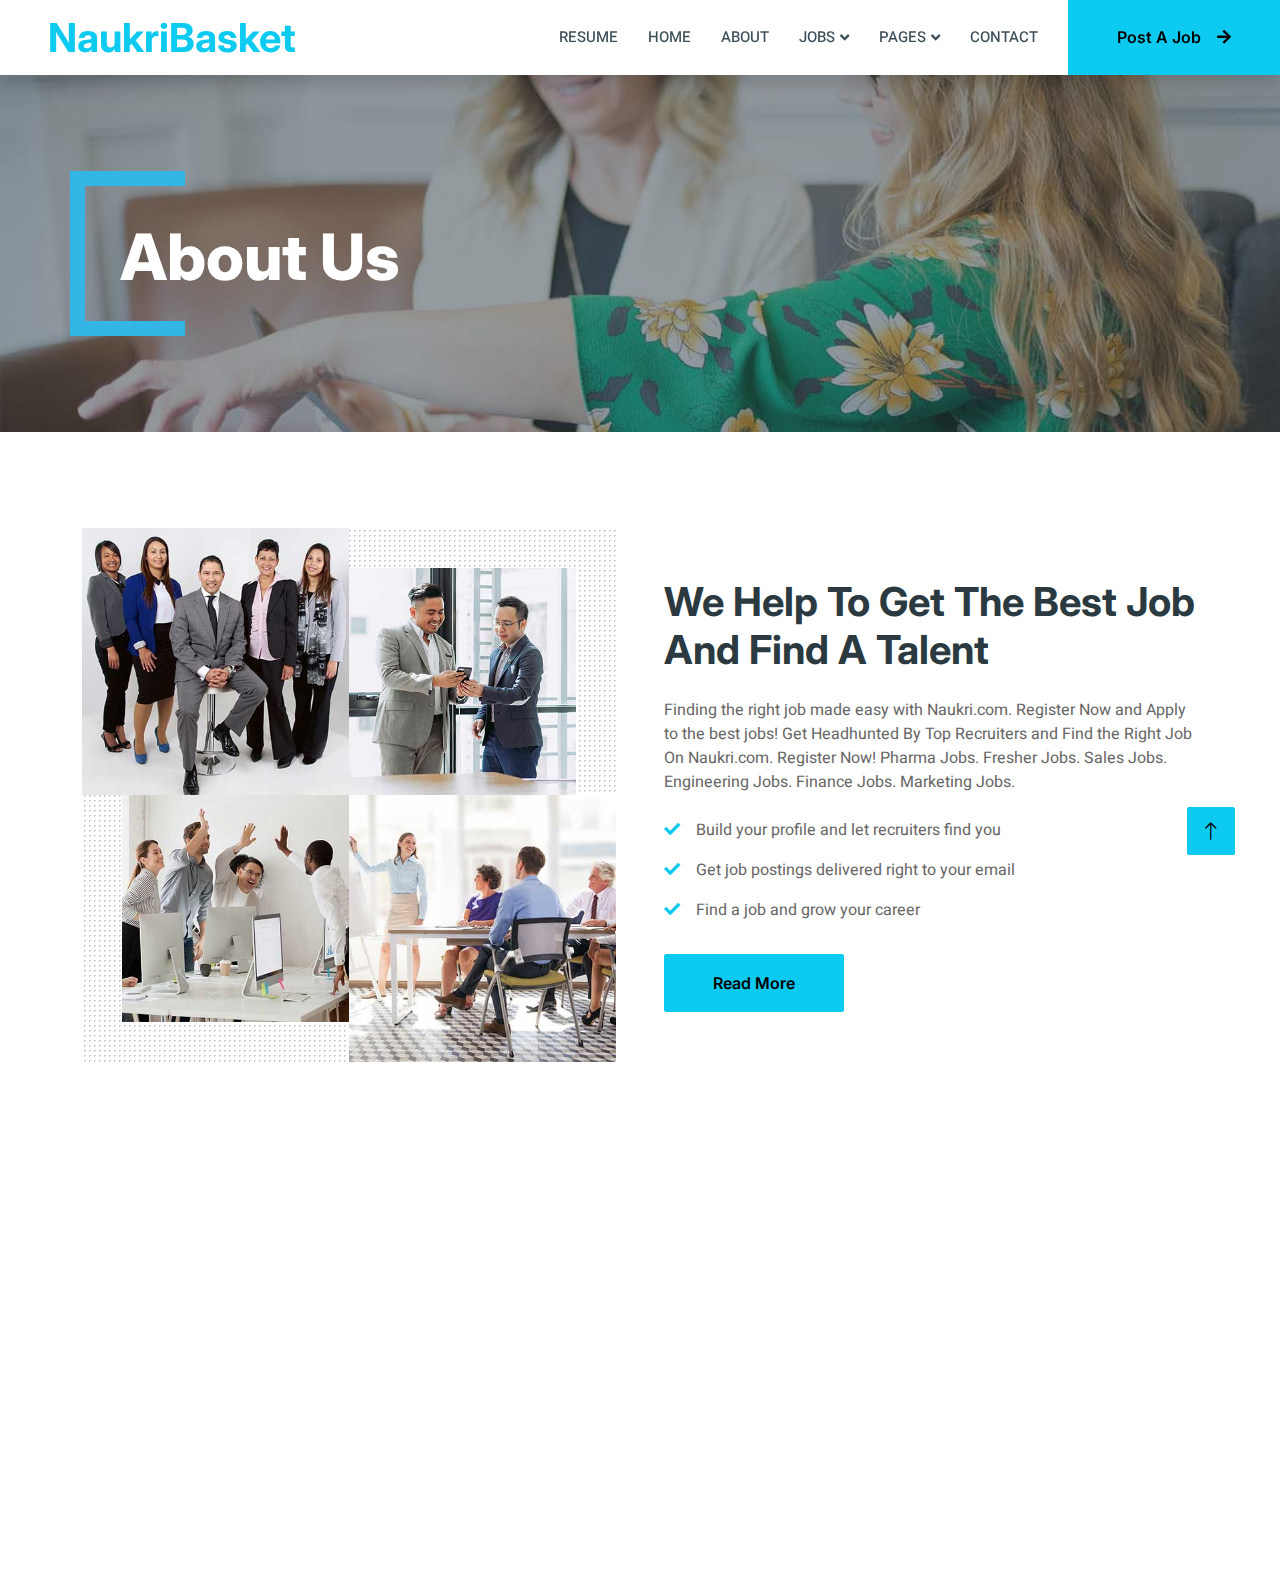
<file: about.html>
<!DOCTYPE html>
<html lang="en">

<head>
    <meta charset="utf-8">
    <title>NaukriBasket - Job Portal Website Template</title>
    <meta content="width=device-width, initial-scale=1.0" name="viewport">
    <meta content="" name="keywords">
    <meta content="" name="description">

    <!-- Favicon -->
    <link href="img/favicon.ico" rel="icon">

    <!-- Google Web Fonts -->
    <link rel="preconnect" href="https://fonts.googleapis.com">
    <link rel="preconnect" href="https://fonts.gstatic.com" crossorigin>
    <link href="https://fonts.googleapis.com/css2?family=Heebo:wght@400;500;600&family=Inter:wght@700;800&display=swap" rel="stylesheet">
    
    <!-- Icon Font Stylesheet -->
    <link href="https://cdnjs.cloudflare.com/ajax/libs/font-awesome/5.10.0/css/all.min.css" rel="stylesheet">
    <link href="https://cdn.jsdelivr.net/npm/bootstrap-icons@1.4.1/font/bootstrap-icons.css" rel="stylesheet">

    <!-- Libraries Stylesheet -->
    <link href="lib/animate/animate.min.css" rel="stylesheet">
    <link href="lib/owlcarousel/assets/owl.carousel.min.css" rel="stylesheet">

    <!-- Customized Bootstrap Stylesheet -->
    <link href="css/bootstrap.min.css" rel="stylesheet">

    <!-- Template Stylesheet -->
    <link href="css/style.css" rel="stylesheet">
    <style>
   .dropdown-item{
            background-color:white;
        }
        .dropdown-menu a:hover
        {
           
 background-color: #33b5e5;

}
    </style>
</head>

<body>
    <div class="container-xxl bg-white p-0">
        <!-- Spinner Start -->
        <div id="spinner" class="show bg-white position-fixed translate-middle w-100 vh-100 top-50 start-50 d-flex align-items-center justify-content-center">
            <div class="spinner-border text-info" style="width: 3rem; height: 3rem;" role="status">
                <span class="sr-only">Loading...</span>
            </div>
        </div>
        <!-- Spinner End -->


        <!-- Navbar Start -->
        <nav class="navbar navbar-expand-lg bg-white navbar-light shadow sticky-top p-0">
            <a href="index.html" class="navbar-brand d-flex align-items-center text-center py-0 px-4 px-lg-5">
                <h1 class="m-0 text-info">NaukriBasket</h1>
            </a>
            <button type="button" class="navbar-toggler me-4" data-bs-toggle="collapse" data-bs-target="#navbarCollapse">
                <span class="navbar-toggler-icon"></span>
            </button>
            <div class="collapse navbar-collapse" id="navbarCollapse">
                <div class="navbar-nav ms-auto p-4 p-lg-0">
                    <a href="https://resumebuild.com/en/resume/personal_infos/edit" class="nav-item nav-link">Resume</a>
                    <a href="index.html" class="nav-item nav-link">Home</a>
                    <a href="about.html" class="nav-item nav-link ">About</a>
                    <div class="nav-item dropdown">
                        <a href="#" class="nav-link dropdown-toggle" data-bs-toggle="dropdown">Jobs</a>
                        <div class="dropdown-menu rounded-0 m-0">
                            <a href="job-list.html" class="dropdown-item">Job List</a>
                            <a href="job-detail.html" class="dropdown-item">Job Detail</a>
                        </div>
                    </div>
                    <div class="nav-item dropdown">
                        <a href="#" class="nav-link dropdown-toggle" data-bs-toggle="dropdown">Pages</a>
                        <div class="dropdown-menu rounded-0 m-0">
                            <a href="category.html" class="dropdown-item">Job Category</a>
                            <a href="testimonial.html" class="dropdown-item">Testimonial</a>
                        </div>
                    </div>
                    <a href="contact.html" class="nav-item nav-link">Contact</a>
                </div>
                <a href="" class="btn btn-info rounded-0 py-4 px-lg-5 d-none d-lg-block">Post A Job<i class="fa fa-arrow-right ms-3"></i></a>
            </div>
        </nav>
        <!-- Navbar End -->


        <!-- Header End -->
        <div class="container-xxl py-5 bg-dark page-header mb-5">
            <div class="container my-5 pt-5 pb-4">
                <h1 class="display-3 text-white mb-3 animated slideInDown">About Us</h1>
                
                
            </div>
        </div>
        <!-- Header End -->


        <!-- About Start -->
        <div class="container-xxl py-5">
            <div class="container">
                <div class="row g-5 align-items-center">
                    <div class="col-lg-6 wow fadeIn" data-wow-delay="0.1s">
                        <div class="row g-0 about-bg rounded overflow-hidden">
                            <div class="col-6 text-start">
                                <img class="img-fluid w-100" src="img/about-1.jpg">
                            </div>
                            <div class="col-6 text-start">
                                <img class="img-fluid" src="img/about-2.jpg" style="width: 85%; margin-top: 15%;">
                            </div>
                            <div class="col-6 text-end">
                                <img class="img-fluid" src="img/about-3.jpg" style="width: 85%;">
                            </div>
                            <div class="col-6 text-end">
                                <img class="img-fluid w-100" src="img/about-4.jpg">
                            </div>
                        </div>
                    </div>
                    <div class="col-lg-6 wow fadeIn" data-wow-delay="0.5s">
                        <h1 class="mb-4">We Help To Get The Best Job And Find A Talent</h1>
                        <p class="mb-4">Finding the right job made easy with Naukri.com. Register Now and Apply to the best jobs! Get Headhunted By Top Recruiters and Find the Right Job On Naukri.com. Register Now! Pharma Jobs. Fresher Jobs. Sales Jobs. Engineering Jobs. Finance Jobs. Marketing Jobs.</p>
                        <p><i class="fa fa-check text-info me-3"></i>Build your profile and let recruiters find you</p>
                        <p><i class="fa fa-check text-info me-3"></i>Get job postings delivered right to your email</p>
                        <p><i class="fa fa-check text-info me-3"></i>Find a job and grow your career</p>
                        <a class="btn btn-info py-3 px-5 mt-3" href="">Read More</a>
                    </div>
                </div>
            </div>
        </div>
        <!-- About End -->


        <!-- Footer Start -->
        <div class="container-fluid bg-dark text-white-50 footer pt-5 mt-5 wow fadeIn" data-wow-delay="0.1s">
            <div class="container py-5">
                <div class="row g-5">
                    <div class="col-lg-3 col-md-6">
                        <h5 class="text-white mb-4">Company</h5>
                        <a class="btn btn-link text-white-50" href="">About Us</a>
                        <a class="btn btn-link text-white-50" href="">Contact Us</a>
                        <a class="btn btn-link text-white-50" href="">Our Services</a>
                        <a class="btn btn-link text-white-50" href="">Privacy Policy</a>
                        <a class="btn btn-link text-white-50" href="">Terms & Condition</a>
                    </div>
                    <div class="col-lg-3 col-md-6">
                        <h5 class="text-white mb-4">Quick Links</h5>
                        <a class="btn btn-link text-white-50" href="">About Us</a>
                        <a class="btn btn-link text-white-50" href="">Contact Us</a>
                        <a class="btn btn-link text-white-50" href="">Our Services</a>
                        <a class="btn btn-link text-white-50" href="">Privacy Policy</a>
                        <a class="btn btn-link text-white-50" href="">Terms & Condition</a>
                    </div>
                    <div class="col-lg-3 col-md-6">
                        <h5 class="text-white mb-4">Contact</h5>
                        <p class="mb-2"><i class="fa fa-map-marker-alt me-3"></i>123 Street, Chandigarh, India</p>
                        <p class="mb-2"><i class="fa fa-phone-alt me-3"></i>+91-98153-33758</p>
                        <p class="mb-2"><i class="fa fa-envelope me-3"></i>info@example.com</p>
                        <div class="d-flex pt-2">
                            <a class="btn btn-outline-light btn-social" href=""><i class="fab fa-twitter"></i></a>
                            <a class="btn btn-outline-light btn-social" href=""><i class="fab fa-facebook-f"></i></a>
                            <a class="btn btn-outline-light btn-social" href=""><i class="fab fa-youtube"></i></a>
                            <a class="btn btn-outline-light btn-social" href=""><i class="fab fa-linkedin-in"></i></a>
                        </div>
                    </div>
                    <div class="col-lg-3 col-md-6">
                        <h5 class="text-white mb-4">Newsletter</h5>
                        <p>Register Now! Pharma Jobs. Fresher Jobs. Sales Jobs. Engineering Jobs. Finance Jobs. Marketing Jobs.</p>
                        <div class="position-relative mx-auto" style="max-width: 400px;">
                            <input class="form-control bg-transparent w-100 py-3 ps-4 pe-5" type="text" placeholder="Your email">
                            <button type="button" class="btn btn-info py-2 position-absolute top-0 end-0 mt-2 me-2">SignUp</button>
                        </div>
                    </div>
                </div>
            </div>
            <div class="container">
                <div class="copyright">
                    <div class="row">
                        <div class="col-md-6 text-center text-md-start mb-3 mb-md-0">
                            &copy; <a class="border-bottom" href="#">NaukriBasket</a>, All Right Reserved. 
							
                        </div>
                        <div class="col-md-6 text-center text-md-end">
                            <div class="footer-menu">
                                <a href="">Home</a>
                                <a href="">Cookies</a>
                                <a href="">Help</a>
                                <a href="">FQAs</a>
                            </div>
                        </div>
                    </div>
                </div>
            </div>
        </div>
        <!-- Footer End -->


        <!-- Back to Top -->
        <a href="#" class="btn btn-lg btn-info btn-lg-square back-to-top"><i class="bi bi-arrow-up"></i></a>
    </div>

    <!-- JavaScript Libraries -->
    <script src="https://code.jquery.com/jquery-3.4.1.min.js"></script>
    <script src="https://cdn.jsdelivr.net/npm/bootstrap@5.0.0/dist/js/bootstrap.bundle.min.js"></script>
    <script src="lib/wow/wow.min.js"></script>
    <script src="lib/easing/easing.min.js"></script>
    <script src="lib/waypoints/waypoints.min.js"></script>
    <script src="lib/owlcarousel/owl.carousel.min.js"></script>

    <!-- Template Javascript -->
    <script src="js/main.js"></script>
</body>

</html>
</file>
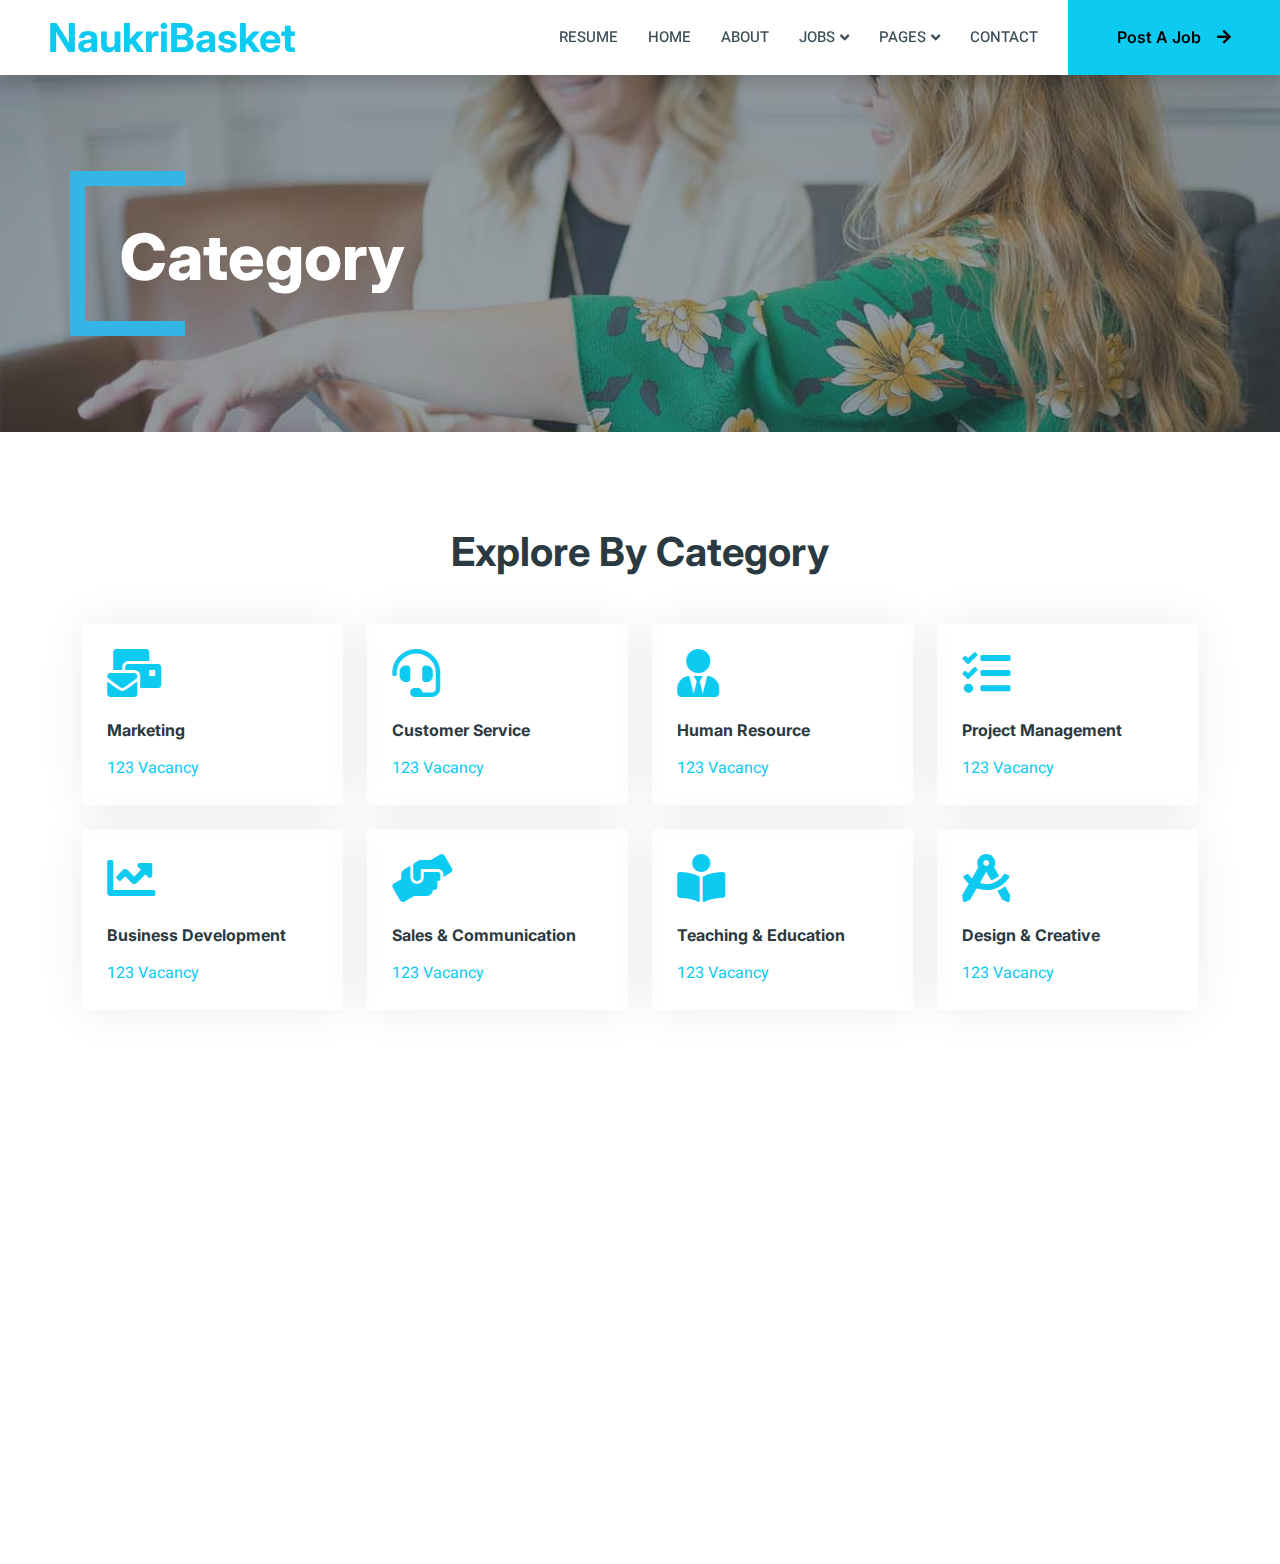
<file: category.html>
<!DOCTYPE html>
<html lang="en">

<head>
    <meta charset="utf-8">
    <title>JobEntry - Job Portal Website Template</title>
    <meta content="width=device-width, initial-scale=1.0" name="viewport">
    <meta content="" name="keywords">
    <meta content="" name="description">

    <!-- Favicon -->
    <link href="img/favicon.ico" rel="icon">

    <!-- Google Web Fonts -->
    <link rel="preconnect" href="https://fonts.googleapis.com">
    <link rel="preconnect" href="https://fonts.gstatic.com" crossorigin>
    <link href="https://fonts.googleapis.com/css2?family=Heebo:wght@400;500;600&family=Inter:wght@700;800&display=swap" rel="stylesheet">
    
    <!-- Icon Font Stylesheet -->
    <link href="https://cdnjs.cloudflare.com/ajax/libs/font-awesome/5.10.0/css/all.min.css" rel="stylesheet">
    <link href="https://cdn.jsdelivr.net/npm/bootstrap-icons@1.4.1/font/bootstrap-icons.css" rel="stylesheet">

    <!-- Libraries Stylesheet -->
    <link href="lib/animate/animate.min.css" rel="stylesheet">
    <link href="lib/owlcarousel/assets/owl.carousel.min.css" rel="stylesheet">

    <!-- Customized Bootstrap Stylesheet -->
    <link href="css/bootstrap.min.css" rel="stylesheet">

    <!-- Template Stylesheet -->
    <link href="css/style.css" rel="stylesheet">
    <style>
    .dropdown-item{
            background-color:white;
        }
        .dropdown-menu a:hover
        {
           
 background-color: #33b5e5;

}
    </style>
</head>

<body>
    <div class="container-xxl bg-white p-0">
        <!-- Spinner Start -->
        <div id="spinner" class="show bg-white position-fixed translate-middle w-100 vh-100 top-50 start-50 d-flex align-items-center justify-content-center">
            <div class="spinner-border text-info" style="width: 3rem; height: 3rem;" role="status">
                <span class="sr-only">Loading...</span>
            </div>
        </div>
        <!-- Spinner End -->


        <!-- Navbar Start -->
        <nav class="navbar navbar-expand-lg bg-white navbar-light shadow sticky-top p-0">
            <a href="index.html" class="navbar-brand d-flex align-items-center text-center py-0 px-4 px-lg-5">
                <h1 class="m-0 text-info">NaukriBasket</h1>
            </a>
            <button type="button" class="navbar-toggler me-4" data-bs-toggle="collapse" data-bs-target="#navbarCollapse">
                <span class="navbar-toggler-icon"></span>
            </button>
            <div class="collapse navbar-collapse" id="navbarCollapse">
                <div class="navbar-nav ms-auto p-4 p-lg-0">
                    <a href="https://resumebuild.com/en/resume/personal_infos/edit" class="nav-item nav-link">Resume</a>
                    <a href="index.html" class="nav-item nav-link">Home</a>
                    <a href="about.html" class="nav-item nav-link">About</a>
                    <div class="nav-item dropdown">
                        <a href="#" class="nav-link dropdown-toggle" data-bs-toggle="dropdown">Jobs</a>
                        <div class="dropdown-menu rounded-0 m-0">
                            <a href="job-list.html" class="dropdown-item">Job List</a>
                            <a href="job-detail.html" class="dropdown-item">Job Detail</a>
                        </div>
                    </div>
                    <div class="nav-item dropdown">
                        <a href="#" class="nav-link dropdown-toggle " data-bs-toggle="dropdown">Pages</a>
                        <div class="dropdown-menu rounded-0 m-0">
                            <a href="category.html" class="dropdown-item ">Job Category</a>
                            <a href="testimonial.html" class="dropdown-item">Testimonial</a>
                        </div>
                    </div>
                    <a href="contact.html" class="nav-item nav-link">Contact</a>
                </div>
                <a href="" class="btn btn-info rounded-0 py-4 px-lg-5 d-none d-lg-block">Post A Job<i class="fa fa-arrow-right ms-3"></i></a>
            </div>
        </nav>
        <!-- Navbar End -->


        <!-- Header End -->
        <div class="container-xxl py-5 bg-dark page-header mb-5">
            <div class="container my-5 pt-5 pb-4">
                <h1 class="display-3 text-white mb-3 animated slideInDown">Category</h1>
               
            </div>
        </div>
        <!-- Header End -->


        <!-- Category Start -->
        <div class="container-xxl py-5">
            <div class="container">
                <h1 class="text-center mb-5 wow fadeInUp" data-wow-delay="0.1s">Explore By Category</h1>
                <div class="row g-4">
                    <div class="col-lg-3 col-sm-6 wow fadeInUp" data-wow-delay="0.1s">
                        <a class="cat-item rounded p-4" href="">
                            <i class="fa fa-3x fa-mail-bulk text-info mb-4"></i>
                            <h6 class="mb-3">Marketing</h6>
                            <p class="mb-0 text-info">123 Vacancy</p>
                        </a>
                    </div>
                    <div class="col-lg-3 col-sm-6 wow fadeInUp" data-wow-delay="0.3s">
                        <a class="cat-item rounded p-4" href="">
                            <i class="fa fa-3x fa-headset text-info mb-4"></i>
                            <h6 class="mb-3">Customer Service</h6>
                            <p class="mb-0 text-info">123 Vacancy</p>
                        </a>
                    </div>
                    <div class="col-lg-3 col-sm-6 wow fadeInUp" data-wow-delay="0.5s">
                        <a class="cat-item rounded p-4" href="">
                            <i class="fa fa-3x fa-user-tie text-info mb-4"></i>
                            <h6 class="mb-3">Human Resource</h6>
                            <p class="mb-0 text-info">123 Vacancy</p>
                        </a>
                    </div>
                    <div class="col-lg-3 col-sm-6 wow fadeInUp" data-wow-delay="0.7s">
                        <a class="cat-item rounded p-4" href="">
                            <i class="fa fa-3x fa-tasks text-info mb-4"></i>
                            <h6 class="mb-3">Project Management</h6>
                            <p class="mb-0 text-info">123 Vacancy</p>
                        </a>
                    </div>
                    <div class="col-lg-3 col-sm-6 wow fadeInUp" data-wow-delay="0.1s">
                        <a class="cat-item rounded p-4" href="">
                            <i class="fa fa-3x fa-chart-line text-info mb-4"></i>
                            <h6 class="mb-3">Business Development</h6>
                            <p class="mb-0 text-info">123 Vacancy</p>
                        </a>
                    </div>
                    <div class="col-lg-3 col-sm-6 wow fadeInUp" data-wow-delay="0.3s">
                        <a class="cat-item rounded p-4" href="">
                            <i class="fa fa-3x fa-hands-helping text-info mb-4"></i>
                            <h6 class="mb-3">Sales & Communication</h6>
                            <p class="mb-0 text-info">123 Vacancy</p>
                        </a>
                    </div>
                    <div class="col-lg-3 col-sm-6 wow fadeInUp" data-wow-delay="0.5s">
                        <a class="cat-item rounded p-4" href="">
                            <i class="fa fa-3x fa-book-reader text-info mb-4"></i>
                            <h6 class="mb-3">Teaching & Education</h6>
                            <p class="mb-0 text-info">123 Vacancy</p>
                        </a>
                    </div>
                    <div class="col-lg-3 col-sm-6 wow fadeInUp" data-wow-delay="0.7s">
                        <a class="cat-item rounded p-4" href="">
                            <i class="fa fa-3x fa-drafting-compass text-info mb-4"></i>
                            <h6 class="mb-3">Design & Creative</h6>
                            <p class="mb-0 text-info">123 Vacancy</p>
                        </a>
                    </div>
                </div>
            </div>
        </div>
        <!-- Category End -->


        <!-- Footer Start -->
        <div class="container-fluid bg-dark text-white-50 footer pt-5 mt-5 wow fadeIn" data-wow-delay="0.1s">
            <div class="container py-5">
                <div class="row g-5">
                    <div class="col-lg-3 col-md-6">
                        <h5 class="text-white mb-4">Company</h5>
                        <a class="btn btn-link text-white-50" href="">About Us</a>
                        <a class="btn btn-link text-white-50" href="">Contact Us</a>
                        <a class="btn btn-link text-white-50" href="">Our Services</a>
                        <a class="btn btn-link text-white-50" href="">Privacy Policy</a>
                        <a class="btn btn-link text-white-50" href="">Terms & Condition</a>
                    </div>
                    <div class="col-lg-3 col-md-6">
                        <h5 class="text-white mb-4">Quick Links</h5>
                        <a class="btn btn-link text-white-50" href="">About Us</a>
                        <a class="btn btn-link text-white-50" href="">Contact Us</a>
                        <a class="btn btn-link text-white-50" href="">Our Services</a>
                        <a class="btn btn-link text-white-50" href="">Privacy Policy</a>
                        <a class="btn btn-link text-white-50" href="">Terms & Condition</a>
                    </div>
                    <div class="col-lg-3 col-md-6">
                        <h5 class="text-white mb-4">Contact</h5>
                        <p class="mb-2"><i class="fa fa-map-marker-alt me-3"></i>123 Street, Chandigarh, India</p>
                        <p class="mb-2"><i class="fa fa-phone-alt me-3"></i>+91-98153-33758</p>
                        <p class="mb-2"><i class="fa fa-envelope me-3"></i>info@example.com</p>
                        <div class="d-flex pt-2">
                            <a class="btn btn-outline-light btn-social" href=""><i class="fab fa-twitter"></i></a>
                            <a class="btn btn-outline-light btn-social" href=""><i class="fab fa-facebook-f"></i></a>
                            <a class="btn btn-outline-light btn-social" href=""><i class="fab fa-youtube"></i></a>
                            <a class="btn btn-outline-light btn-social" href=""><i class="fab fa-linkedin-in"></i></a>
                        </div>
                    </div>
                    <div class="col-lg-3 col-md-6">
                        <h5 class="text-white mb-4">Newsletter</h5>
                        <p>Register Now! Pharma Jobs. Fresher Jobs. Sales Jobs. Engineering Jobs. Finance Jobs. Marketing Jobs.</p>
                        <div class="position-relative mx-auto" style="max-width: 400px;">
                            <input class="form-control bg-transparent w-100 py-3 ps-4 pe-5" type="text" placeholder="Your email">
                            <button type="button" class="btn btn-info py-2 position-absolute top-0 end-0 mt-2 me-2">SignUp</button>
                        </div>
                    </div>
                </div>
            </div>
            <div class="container">
                <div class="copyright">
                    <div class="row">
                        <div class="col-md-6 text-center text-md-start mb-3 mb-md-0">
                            &copy; <a class="border-bottom" href="#">NaukriBasket</a>, All Right Reserved. 
							
						
                        <div class="col-md-6 text-center text-md-end">
                            <div class="footer-menu">
                                <a href="">Home</a>
                                <a href="">Cookies</a>
                                <a href="">Help</a>
                                <a href="">FQAs</a>
                            </div>
                        </div>
                    </div>
                </div>
            </div>
        </div>
        <!-- Footer End -->


        <!-- Back to Top -->
        <a href="#" class="btn btn-lg btn-info btn-lg-square back-to-top"><i class="bi bi-arrow-up"></i></a>
    </div>

    <!-- JavaScript Libraries -->
    <script src="https://code.jquery.com/jquery-3.4.1.min.js"></script>
    <script src="https://cdn.jsdelivr.net/npm/bootstrap@5.0.0/dist/js/bootstrap.bundle.min.js"></script>
    <script src="lib/wow/wow.min.js"></script>
    <script src="lib/easing/easing.min.js"></script>
    <script src="lib/waypoints/waypoints.min.js"></script>
    <script src="lib/owlcarousel/owl.carousel.min.js"></script>

    <!-- Template Javascript -->
    <script src="js/main.js"></script>
</body>

</html>
</file>
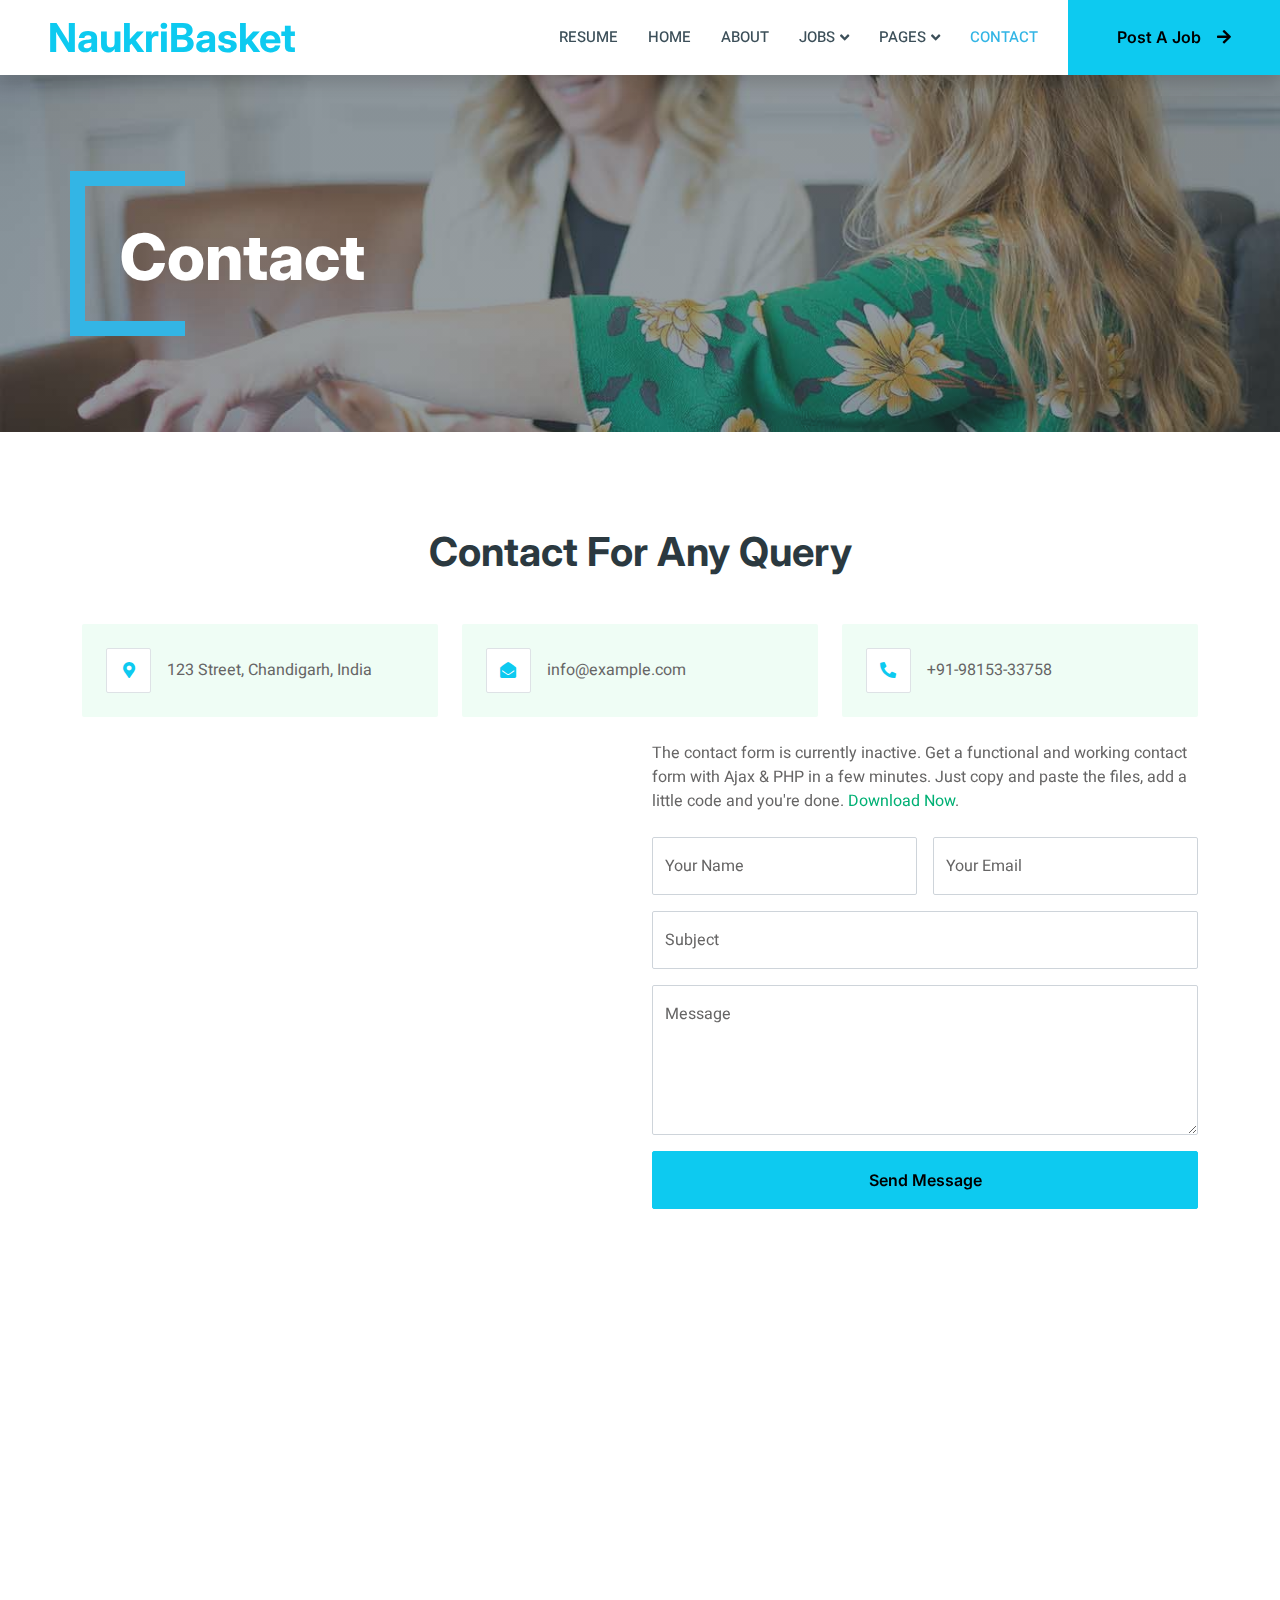
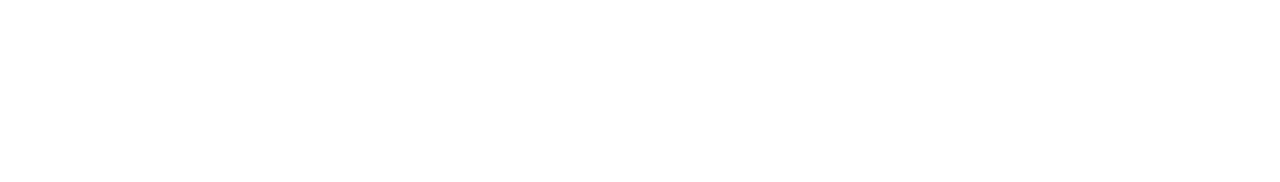
<file: contact.html>
<!DOCTYPE html>
<html lang="en">

<head>
    <meta charset="utf-8">
    <title>JobEntry - Job Portal Website Template</title>
    <meta content="width=device-width, initial-scale=1.0" name="viewport">
    <meta content="" name="keywords">
    <meta content="" name="description">

    <!-- Favicon -->
    <link href="img/favicon.ico" rel="icon">

    <!-- Google Web Fonts -->
    <link rel="preconnect" href="https://fonts.googleapis.com">
    <link rel="preconnect" href="https://fonts.gstatic.com" crossorigin>
    <link href="https://fonts.googleapis.com/css2?family=Heebo:wght@400;500;600&family=Inter:wght@700;800&display=swap" rel="stylesheet">
    
    <!-- Icon Font Stylesheet -->
    <link href="https://cdnjs.cloudflare.com/ajax/libs/font-awesome/5.10.0/css/all.min.css" rel="stylesheet">
    <link href="https://cdn.jsdelivr.net/npm/bootstrap-icons@1.4.1/font/bootstrap-icons.css" rel="stylesheet">

    <!-- Libraries Stylesheet -->
    <link href="lib/animate/animate.min.css" rel="stylesheet">
    <link href="lib/owlcarousel/assets/owl.carousel.min.css" rel="stylesheet">

    <!-- Customized Bootstrap Stylesheet -->
    <link href="css/bootstrap.min.css" rel="stylesheet">

    <!-- Template Stylesheet -->
    <link href="css/style.css" rel="stylesheet">
    <style>
      .dropdown-item{
            background-color:white;
        }
        .dropdown-menu a:hover
        {
           
 background-color: #33b5e5;

}
    </style>
</head>

<body>
    <div class="container-xxl bg-white p-0">
        <!-- Spinner Start -->
        <div id="spinner" class="show bg-white position-fixed translate-middle w-100 vh-100 top-50 start-50 d-flex align-items-center justify-content-center">
            <div class="spinner-border text-info" style="width: 3rem; height: 3rem;" role="status">
                <span class="sr-only">Loading...</span>
            </div>
        </div>
        <!-- Spinner End -->


        <!-- Navbar Start -->
        <nav class="navbar navbar-expand-lg bg-white navbar-light shadow sticky-top p-0">
            <a href="index.html" class="navbar-brand d-flex align-items-center text-center py-0 px-4 px-lg-5">
                <h1 class="m-0 text-info">NaukriBasket</h1>
            </a>
            <button type="button" class="navbar-toggler me-4" data-bs-toggle="collapse" data-bs-target="#navbarCollapse">
                <span class="navbar-toggler-icon"></span>
            </button>
            <div class="collapse navbar-collapse" id="navbarCollapse">
                <div class="navbar-nav ms-auto p-4 p-lg-0">
                    <a href="https://resumebuild.com/en/resume/personal_infos/edit" class="nav-item nav-link">Resume</a>
                    <a href="index.html" class="nav-item nav-link">Home</a>
                    <a href="about.html" class="nav-item nav-link">About</a>
                    <div class="nav-item dropdown">
                        <a href="#" class="nav-link dropdown-toggle" data-bs-toggle="dropdown">Jobs</a>
                        <div class="dropdown-menu rounded-0 m-0">
                            <a href="job-list.html" class="dropdown-item">Job List</a>
                            <a href="job-detail.html" class="dropdown-item">Job Detail</a>
                        </div>
                    </div>
                    <div class="nav-item dropdown">
                        <a href="#" class="nav-link dropdown-toggle" data-bs-toggle="dropdown">Pages</a>
                        <div class="dropdown-menu rounded-0 m-0">
                            <a href="category.html" class="dropdown-item">Job Category</a>
                            <a href="testimonial.html" class="dropdown-item">Testimonial</a>
                        </div>
                    </div>
                    <a href="contact.html" class="nav-item nav-link active">Contact</a>
                </div>
                <a href="" class="btn btn-info rounded-0 py-4 px-lg-5 d-none d-lg-block">Post A Job<i class="fa fa-arrow-right ms-3"></i></a>
            </div>
        </nav>
        <!-- Navbar End -->


        <!-- Header End -->
        <div class="container-xxl py-5 bg-dark page-header mb-5">
            <div class="container my-5 pt-5 pb-4">
                <h1 class="display-3 text-white mb-3 animated slideInDown">Contact</h1>
            
            </div>
        </div>
        <!-- Header End -->


        <!-- Contact Start -->
        <div class="container-xxl py-5">
            <div class="container">
                <h1 class="text-center mb-5 wow fadeInUp" data-wow-delay="0.1s">Contact For Any Query</h1>
                <div class="row g-4">
                    <div class="col-12">
                        <div class="row gy-4">
                            <div class="col-md-4 wow fadeIn" data-wow-delay="0.1s">
                                <div class="d-flex align-items-center bg-light rounded p-4">
                                    <div class="bg-white border rounded d-flex flex-shrink-0 align-items-center justify-content-center me-3" style="width: 45px; height: 45px;">
                                        <i class="fa fa-map-marker-alt text-info"></i>
                                    </div>
                                    <span>123 Street, Chandigarh, India</span>
                                </div>
                            </div>
                            <div class="col-md-4 wow fadeIn" data-wow-delay="0.3s">
                                <div class="d-flex align-items-center bg-light rounded p-4">
                                    <div class="bg-white border rounded d-flex flex-shrink-0 align-items-center justify-content-center me-3" style="width: 45px; height: 45px;">
                                        <i class="fa fa-envelope-open text-info"></i>
                                    </div>
                                    <span>info@example.com</span>
                                </div>
                            </div>
                            <div class="col-md-4 wow fadeIn" data-wow-delay="0.5s">
                                <div class="d-flex align-items-center bg-light rounded p-4">
                                    <div class="bg-white border rounded d-flex flex-shrink-0 align-items-center justify-content-center me-3" style="width: 45px; height: 45px;">
                                        <i class="fa fa-phone-alt text-info"></i>
                                    </div>
                                    <span>+91-98153-33758</span>
                                </div>
                            </div>
                        </div>
                    </div>
                    <div class="col-md-6 wow fadeInUp" data-wow-delay="0.1s">
                        <iframe src="https://www.google.com/maps/d/embed?mid=1YaYrayexVySFc9pqHPXDvgJFGEE&hl=en&ehbc=2E312F" width="640" height="480"></iframe>
                    </div>
                    <div class="col-md-6">
                        <div class="wow fadeInUp" data-wow-delay="0.5s">
                            <p class="mb-4">The contact form is currently inactive. Get a functional and working contact form with Ajax & PHP in a few minutes. Just copy and paste the files, add a little code and you're done. <a href="https://htmlcodex.com/contact-form">Download Now</a>.</p>
                            <form>
                                <div class="row g-3">
                                    <div class="col-md-6">
                                        <div class="form-floating">
                                            <input type="text" class="form-control" id="name" placeholder="Your Name">
                                            <label for="name">Your Name</label>
                                        </div>
                                    </div>
                                    <div class="col-md-6">
                                        <div class="form-floating">
                                            <input type="email" class="form-control" id="email" placeholder="Your Email">
                                            <label for="email">Your Email</label>
                                        </div>
                                    </div>
                                    <div class="col-12">
                                        <div class="form-floating">
                                            <input type="text" class="form-control" id="subject" placeholder="Subject">
                                            <label for="subject">Subject</label>
                                        </div>
                                    </div>
                                    <div class="col-12">
                                        <div class="form-floating">
                                            <textarea class="form-control" placeholder="Leave a message here" id="message" style="height: 150px"></textarea>
                                            <label for="message">Message</label>
                                        </div>
                                    </div>
                                    <div class="col-12">
                                        <button class="btn btn-info w-100 py-3" type="submit">Send Message</button>
                                    </div>
                                </div>
                            </form>
                        </div>
                    </div>
                </div>
            </div>
        </div>
        <!-- Contact End -->


        <!-- Footer Start -->
        <div class="container-fluid bg-dark text-white-50 footer pt-5 mt-5 wow fadeIn" data-wow-delay="0.1s">
            <div class="container py-5">
                <div class="row g-5">
                    <div class="col-lg-3 col-md-6">
                        <h5 class="text-white mb-4">Company</h5>
                        <a class="btn btn-link text-white-50" href="">About Us</a>
                        <a class="btn btn-link text-white-50" href="">Contact Us</a>
                        <a class="btn btn-link text-white-50" href="">Our Services</a>
                        <a class="btn btn-link text-white-50" href="">Privacy Policy</a>
                        <a class="btn btn-link text-white-50" href="">Terms & Condition</a>
                    </div>
                    <div class="col-lg-3 col-md-6">
                        <h5 class="text-white mb-4">Quick Links</h5>
                        <a class="btn btn-link text-white-50" href="">About Us</a>
                        <a class="btn btn-link text-white-50" href="">Contact Us</a>
                        <a class="btn btn-link text-white-50" href="">Our Services</a>
                        <a class="btn btn-link text-white-50" href="">Privacy Policy</a>
                        <a class="btn btn-link text-white-50" href="">Terms & Condition</a>
                    </div>
                    <div class="col-lg-3 col-md-6">
                        <h5 class="text-white mb-4">Contact</h5>
                        <p class="mb-2"><i class="fa fa-map-marker-alt me-3"></i>123 Street, Chandigarh</p>
                        <p class="mb-2"><i class="fa fa-phone-alt me-3"></i>+91-98153-33758</p>
                        <p class="mb-2"><i class="fa fa-envelope me-3"></i>info@example.com</p>
                        <div class="d-flex pt-2">
                            <a class="btn btn-outline-light btn-social" href=""><i class="fab fa-twitter"></i></a>
                            <a class="btn btn-outline-light btn-social" href=""><i class="fab fa-facebook-f"></i></a>
                            <a class="btn btn-outline-light btn-social" href=""><i class="fab fa-youtube"></i></a>
                            <a class="btn btn-outline-light btn-social" href=""><i class="fab fa-linkedin-in"></i></a>
                        </div>
                    </div>
                    <div class="col-lg-3 col-md-6">
                        <h5 class="text-white mb-4">Newsletter</h5>
                        <p>Register Now! Pharma Jobs. Fresher Jobs. Sales Jobs. Engineering Jobs. Finance Jobs. Marketing Jobs.</p>
                        <div class="position-relative mx-auto" style="max-width: 400px;">
                            <input class="form-control bg-transparent w-100 py-3 ps-4 pe-5" type="text" placeholder="Your email">
                            <button type="button" class="btn btn-info py-2 position-absolute top-0 end-0 mt-2 me-2">SignUp</button>
                        </div>
                    </div>
                </div>
            </div>
            <div class="container">
                <div class="copyright">
                    <div class="row">
                        <div class="col-md-6 text-center text-md-start mb-3 mb-md-0">
                            &copy; <a class="border-bottom" href="#">NaukriBasket</a>, All Right Reserved. 

                        <div class="col-md-6 text-center text-md-end">
                            <div class="footer-menu">
                                <a href="">Home</a>
                                <a href="">Cookies</a>
                                <a href="">Help</a>
                                <a href="">FQAs</a>
                            </div>
                        </div>
                    </div>
                </div>
            </div>
        </div>
        <!-- Footer End -->


        <!-- Back to Top -->
        <a href="#" class="btn btn-lg btn-info btn-lg-square back-to-top"><i class="bi bi-arrow-up"></i></a>
    </div>

    <!-- JavaScript Libraries -->
    <script src="https://code.jquery.com/jquery-3.4.1.min.js"></script>
    <script src="https://cdn.jsdelivr.net/npm/bootstrap@5.0.0/dist/js/bootstrap.bundle.min.js"></script>
    <script src="lib/wow/wow.min.js"></script>
    <script src="lib/easing/easing.min.js"></script>
    <script src="lib/waypoints/waypoints.min.js"></script>
    <script src="lib/owlcarousel/owl.carousel.min.js"></script>

    <!-- Template Javascript -->
    <script src="js/main.js"></script>
</body>

</html>
</file>
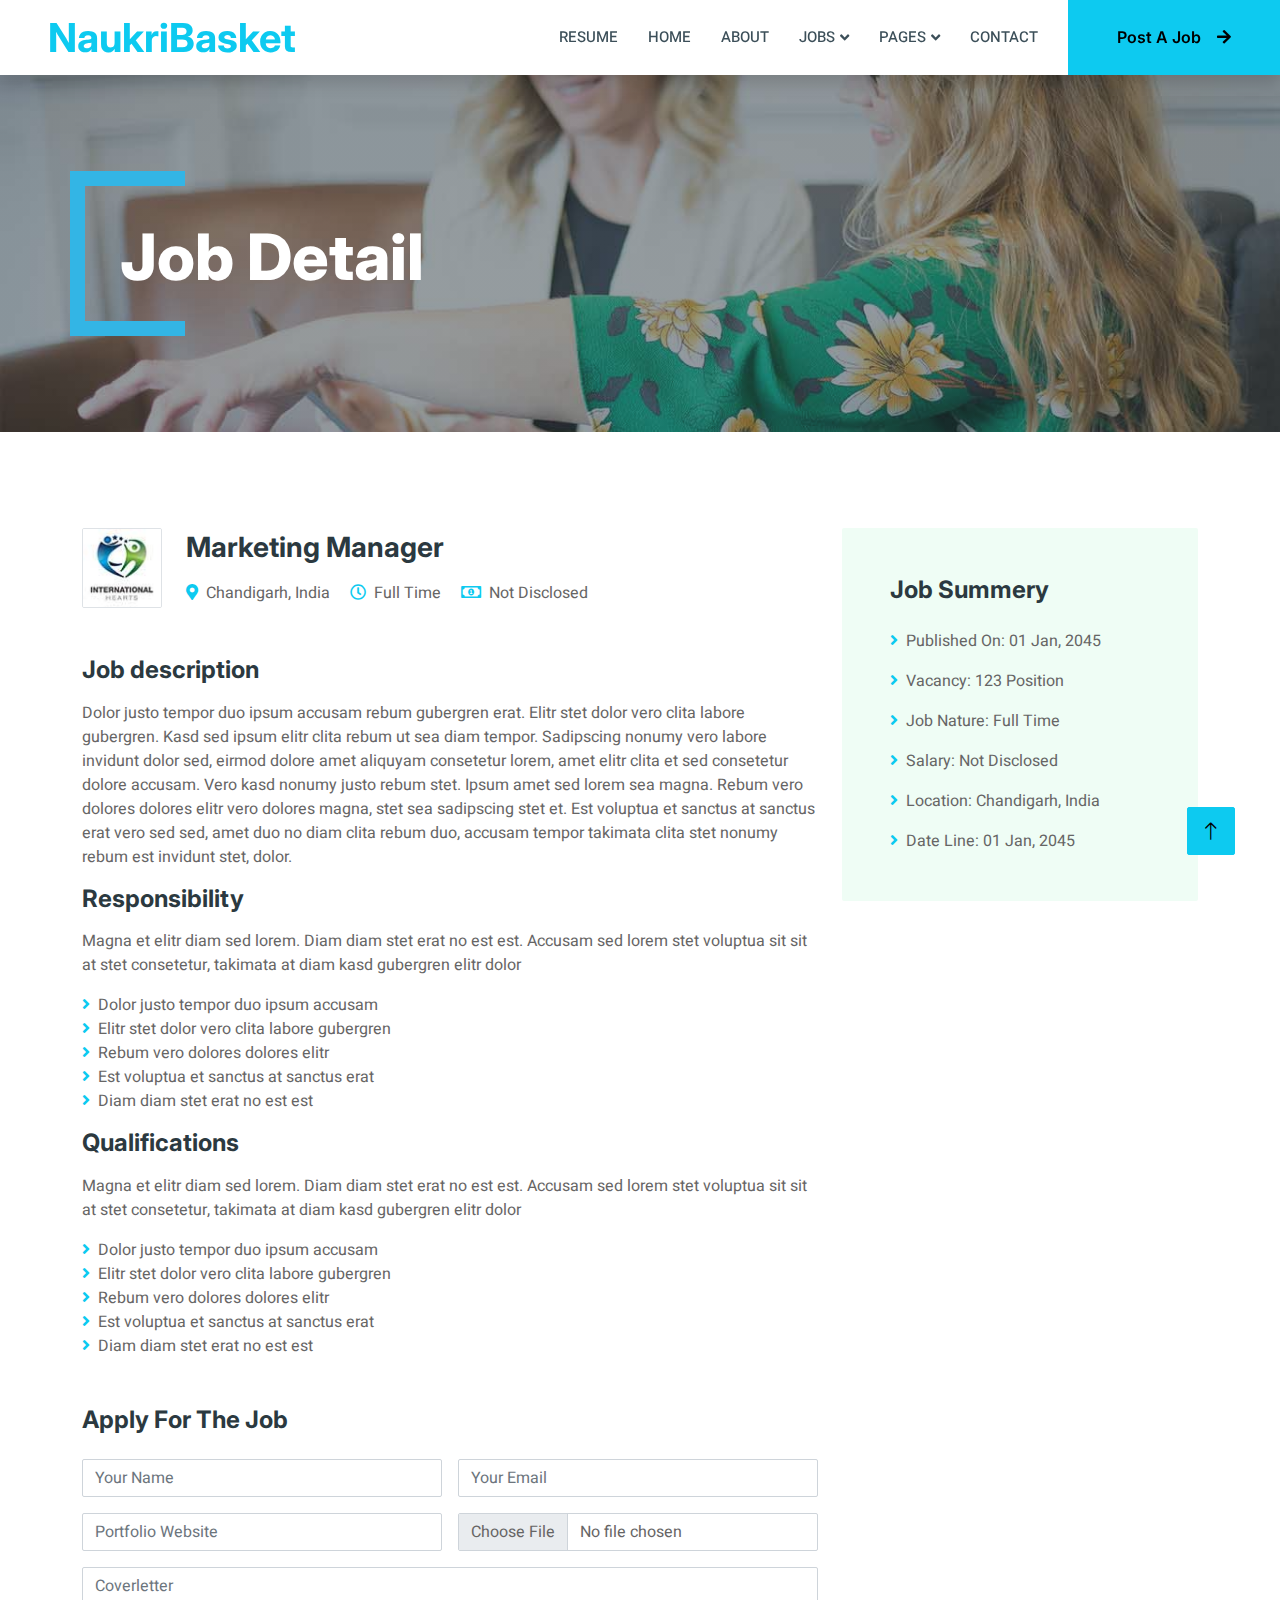
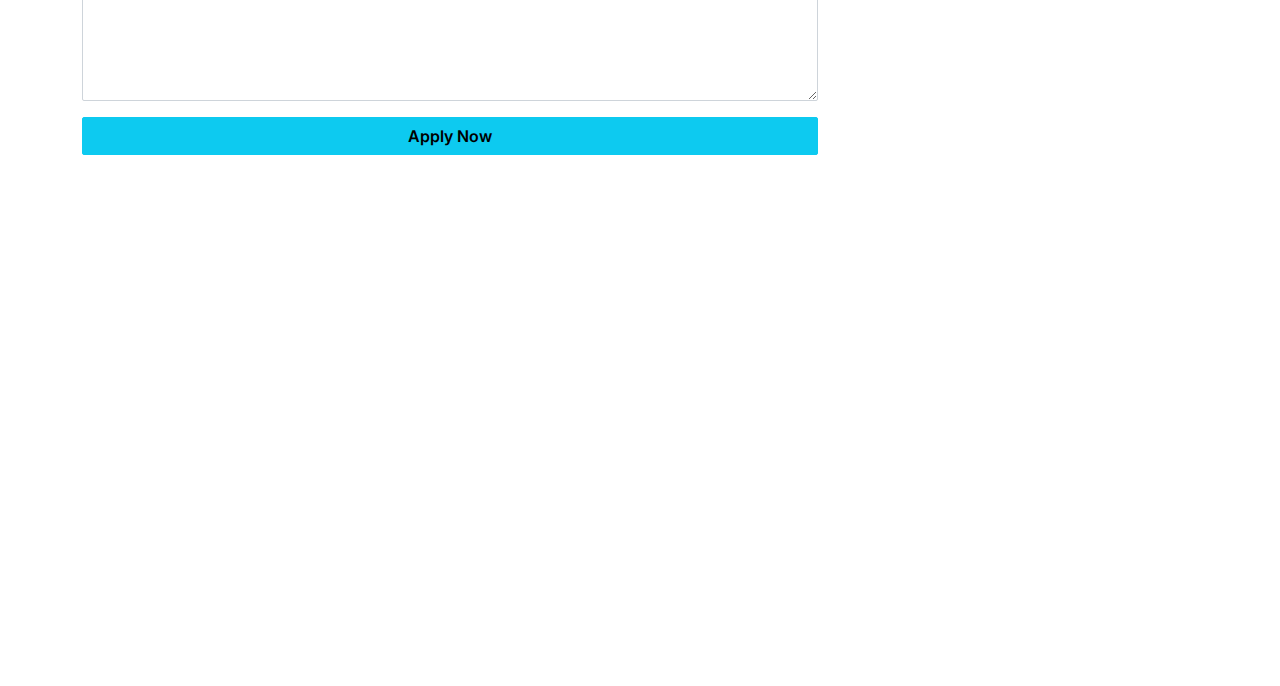
<file: job-detail.html>
<!DOCTYPE html>
<html lang="en">

<head>
    <meta charset="utf-8">
    <title>JobEntry - Job Portal Website Template</title>
    <meta content="width=device-width, initial-scale=1.0" name="viewport">
    <meta content="" name="keywords">
    <meta content="" name="description">

    <!-- Favicon -->
    <link href="img/favicon.ico" rel="icon">

    <!-- Google Web Fonts -->
    <link rel="preconnect" href="https://fonts.googleapis.com">
    <link rel="preconnect" href="https://fonts.gstatic.com" crossorigin>
    <link href="https://fonts.googleapis.com/css2?family=Heebo:wght@400;500;600&family=Inter:wght@700;800&display=swap" rel="stylesheet">
    
    <!-- Icon Font Stylesheet -->
    <link href="https://cdnjs.cloudflare.com/ajax/libs/font-awesome/5.10.0/css/all.min.css" rel="stylesheet">
    <link href="https://cdn.jsdelivr.net/npm/bootstrap-icons@1.4.1/font/bootstrap-icons.css" rel="stylesheet">

    <!-- Libraries Stylesheet -->
    <link href="lib/animate/animate.min.css" rel="stylesheet">
    <link href="lib/owlcarousel/assets/owl.carousel.min.css" rel="stylesheet">

    <!-- Customized Bootstrap Stylesheet -->
    <link href="css/bootstrap.min.css" rel="stylesheet">

    <!-- Template Stylesheet -->
    <link href="css/style.css" rel="stylesheet">
    <style>
        .dropdown-item{
            background-color:white;
        }
        .dropdown-menu a:hover
        {
           
 background-color: #33b5e5;

}

    </style>
</head>

<body>
    <div class="container-xxl bg-white p-0">
        <!-- Spinner Start -->
        <div id="spinner" class="show bg-white position-fixed translate-middle w-100 vh-100 top-50 start-50 d-flex align-items-center justify-content-center">
            <div class="spinner-border text-info" style="width: 3rem; height: 3rem;" role="status">
                <span class="sr-only">Loading...</span>
            </div>
        </div>
        <!-- Spinner End -->


        <!-- Navbar Start -->
        <nav class="navbar navbar-expand-lg bg-white navbar-light shadow sticky-top p-0">
            <a href="index.html" class="navbar-brand d-flex align-items-center text-center py-0 px-4 px-lg-5">
                <h1 class="m-0 text-info">NaukriBasket</h1>
            </a>
            <button type="button" class="navbar-toggler me-4" data-bs-toggle="collapse" data-bs-target="#navbarCollapse">
                <span class="navbar-toggler-icon"></span>
            </button>
            <div class="collapse navbar-collapse" id="navbarCollapse">
                <div class="navbar-nav ms-auto p-4 p-lg-0">
                    <a href="https://resumebuild.com/en/resume/personal_infos/edit" class="nav-item nav-link">Resume</a>
                    <a href="index.html" class="nav-item nav-link">Home</a>
                    <a href="about.html" class="nav-item nav-link">About</a>
                    <div class="nav-item dropdown">
                        <a href="#" class="nav-link dropdown-toggle " data-bs-toggle="dropdown">Jobs</a>
                        <div class="dropdown-menu rounded-0 m-0">
                            <a href="job-list.html" class="dropdown-item">Job List</a>
                            <a href="job-detail.html" class="dropdown-item">Job Detail</a>
                        </div>
                    </div>
                    <div class="nav-item dropdown">
                        <a href="#" class="nav-link dropdown-toggle" data-bs-toggle="dropdown">Pages</a>
                        <div class="dropdown-menu rounded-0 m-0">
                            <a href="category.html" class="dropdown-item">Job Category</a>
                            <a href="testimonial.html" class="dropdown-item">Testimonial</a>
                        </div>
                    </div>
                    <a href="contact.html" class="nav-item nav-link">Contact</a>
                </div>
                <a href="" class="btn btn-info rounded-0 py-4 px-lg-5 d-none d-lg-block">Post A Job<i class="fa fa-arrow-right ms-3"></i></a>
            </div>
        </nav>
        <!-- Navbar End -->


        <!-- Header End -->
        <div class="container-xxl py-5 bg-dark page-header mb-5">
            <div class="container my-5 pt-5 pb-4">
                <h1 class="display-3 text-white mb-3 animated slideInDown">Job Detail</h1>
            </div>
        </div>
        <!-- Header End -->


        <!-- Job Detail Start -->
        <div class="container-xxl py-5 wow fadeInUp" data-wow-delay="0.1s">
            <div class="container">
                <div class="row gy-5 gx-4">
                    <div class="col-lg-8">
                        <div class="d-flex align-items-center mb-5">
                            <img class="flex-shrink-0 img-fluid border rounded" src="img/com-logo-2.jpg" alt="" style="width: 80px; height: 80px;">
                            <div class="text-start ps-4">
                                <h3 class="mb-3">Marketing Manager</h3>
                                <span class="text-truncate me-3"><i class="fa fa-map-marker-alt text-info me-2"></i>Chandigarh, India</span>
                                <span class="text-truncate me-3"><i class="far fa-clock text-info me-2"></i>Full Time</span>
                                <span class="text-truncate me-0"><i class="far fa-money-bill-alt text-info me-2"></i>Not Disclosed</span>
                            </div>
                        </div>

                        <div class="mb-5">
                            <h4 class="mb-3">Job description</h4>
                            <p>Dolor justo tempor duo ipsum accusam rebum gubergren erat. Elitr stet dolor vero clita labore gubergren. Kasd sed ipsum elitr clita rebum ut sea diam tempor. Sadipscing nonumy vero labore invidunt dolor sed, eirmod dolore amet aliquyam consetetur lorem, amet elitr clita et sed consetetur dolore accusam. Vero kasd nonumy justo rebum stet. Ipsum amet sed lorem sea magna. Rebum vero dolores dolores elitr vero dolores magna, stet sea sadipscing stet et. Est voluptua et sanctus at sanctus erat vero sed sed, amet duo no diam clita rebum duo, accusam tempor takimata clita stet nonumy rebum est invidunt stet, dolor.</p>
                            <h4 class="mb-3">Responsibility</h4>
                            <p>Magna et elitr diam sed lorem. Diam diam stet erat no est est. Accusam sed lorem stet voluptua sit sit at stet consetetur, takimata at diam kasd gubergren elitr dolor</p>
                            <ul class="list-unstyled">
                                <li><i class="fa fa-angle-right text-info me-2"></i>Dolor justo tempor duo ipsum accusam</li>
                                <li><i class="fa fa-angle-right text-info me-2"></i>Elitr stet dolor vero clita labore gubergren</li>
                                <li><i class="fa fa-angle-right text-info me-2"></i>Rebum vero dolores dolores elitr</li>
                                <li><i class="fa fa-angle-right text-info me-2"></i>Est voluptua et sanctus at sanctus erat</li>
                                <li><i class="fa fa-angle-right text-info me-2"></i>Diam diam stet erat no est est</li>
                            </ul>
                            <h4 class="mb-3">Qualifications</h4>
                            <p>Magna et elitr diam sed lorem. Diam diam stet erat no est est. Accusam sed lorem stet voluptua sit sit at stet consetetur, takimata at diam kasd gubergren elitr dolor</p>
                            <ul class="list-unstyled">
                                <li><i class="fa fa-angle-right text-info me-2"></i>Dolor justo tempor duo ipsum accusam</li>
                                <li><i class="fa fa-angle-right text-info me-2"></i>Elitr stet dolor vero clita labore gubergren</li>
                                <li><i class="fa fa-angle-right text-info me-2"></i>Rebum vero dolores dolores elitr</li>
                                <li><i class="fa fa-angle-right text-info me-2"></i>Est voluptua et sanctus at sanctus erat</li>
                                <li><i class="fa fa-angle-right text-info me-2"></i>Diam diam stet erat no est est</li>
                            </ul>
                        </div>
        
                        <div class="">
                            <h4 class="mb-4">Apply For The Job</h4>
                            <form>
                                <div class="row g-3">
                                    <div class="col-12 col-sm-6">
                                        <input type="text" class="form-control" placeholder="Your Name">
                                    </div>
                                    <div class="col-12 col-sm-6">
                                        <input type="email" class="form-control" placeholder="Your Email">
                                    </div>
                                    <div class="col-12 col-sm-6">
                                        <input type="text" class="form-control" placeholder="Portfolio Website">
                                    </div>
                                    <div class="col-12 col-sm-6">
                                        <input type="file" class="form-control bg-white">
                                    </div>
                                    <div class="col-12">
                                        <textarea class="form-control" rows="5" placeholder="Coverletter"></textarea>
                                    </div>
                                    <div class="col-12">
                                        <button class="btn btn-info w-100" type="submit" onclick="myFunction()">Apply Now</button>
                                    </div>
                                </div>
                            </form>
                        </div>
                    </div>
        
                    <div class="col-lg-4">
                        <div class="bg-light rounded p-5 mb-4 wow slideInUp" data-wow-delay="0.1s">
                            <h4 class="mb-4">Job Summery</h4>
                            <p><i class="fa fa-angle-right text-info me-2"></i>Published On: 01 Jan, 2045</p>
                            <p><i class="fa fa-angle-right text-info me-2"></i>Vacancy: 123 Position</p>
                            <p><i class="fa fa-angle-right text-info me-2"></i>Job Nature: Full Time</p>
                            <p><i class="fa fa-angle-right text-info me-2"></i>Salary: Not Disclosed</p>
                            <p><i class="fa fa-angle-right text-info me-2"></i>Location: Chandigarh, India</p>
                            <p class="m-0"><i class="fa fa-angle-right text-info me-2"></i>Date Line: 01 Jan, 2045</p>
                        </div>
                        <div class="bg-light rounded p-5 wow slideInUp" data-wow-delay="0.1s">
                            <h4 class="mb-4">Company Detail</h4>
                            <p class="m-0">Ipsum dolor ipsum accusam stet et et diam dolores, sed rebum sadipscing elitr vero dolores. Lorem dolore elitr justo et no gubergren sadipscing, ipsum et takimata aliquyam et rebum est ipsum lorem diam. Et lorem magna eirmod est et et sanctus et, kasd clita labore.</p>
                        </div>
                    </div>
                </div>
            </div>
        </div>
        <!-- Job Detail End -->


        <!-- Footer Start -->
        <div class="container-fluid bg-dark text-white-50 footer pt-5 mt-5 wow fadeIn" data-wow-delay="0.1s">
            <div class="container py-5">
                <div class="row g-5">
                    <div class="col-lg-3 col-md-6">
                        <h5 class="text-white mb-4">Company</h5>
                        <a class="btn btn-link text-white-50" href="">About Us</a>
                        <a class="btn btn-link text-white-50" href="">Contact Us</a>
                        <a class="btn btn-link text-white-50" href="">Our Services</a>
                        <a class="btn btn-link text-white-50" href="">Privacy Policy</a>
                        <a class="btn btn-link text-white-50" href="">Terms & Condition</a>
                    </div>
                    <div class="col-lg-3 col-md-6">
                        <h5 class="text-white mb-4">Quick Links</h5>
                        <a class="btn btn-link text-white-50" href="">About Us</a>
                        <a class="btn btn-link text-white-50" href="">Contact Us</a>
                        <a class="btn btn-link text-white-50" href="">Our Services</a>
                        <a class="btn btn-link text-white-50" href="">Privacy Policy</a>
                        <a class="btn btn-link text-white-50" href="">Terms & Condition</a>
                    </div>
                    <div class="col-lg-3 col-md-6">
                        <h5 class="text-white mb-4">Contact</h5>
                        <p class="mb-2"><i class="fa fa-map-marker-alt me-3"></i>123 Street, Chandigarh, India</p>
                        <p class="mb-2"><i class="fa fa-phone-alt me-3"></i>+91-98153-33758</p>
                        <p class="mb-2"><i class="fa fa-envelope me-3"></i>info@example.com</p>
                        <div class="d-flex pt-2">
                            <a class="btn btn-outline-light btn-social" href=""><i class="fab fa-twitter"></i></a>
                            <a class="btn btn-outline-light btn-social" href=""><i class="fab fa-facebook-f"></i></a>
                            <a class="btn btn-outline-light btn-social" href=""><i class="fab fa-youtube"></i></a>
                            <a class="btn btn-outline-light btn-social" href=""><i class="fab fa-linkedin-in"></i></a>
                        </div>
                    </div>
                    <div class="col-lg-3 col-md-6">
                        <h5 class="text-white mb-4">Newsletter</h5>
                        <p>Register Now! Pharma Jobs. Fresher Jobs. Sales Jobs. Engineering Jobs. Finance Jobs. Marketing Jobs.</p>
                        <div class="position-relative mx-auto" style="max-width: 400px;">
                            <input class="form-control bg-transparent w-100 py-3 ps-4 pe-5" type="text" placeholder="Your email">
                            <button type="button" class="btn btn-info py-2 position-absolute top-0 end-0 mt-2 me-2">SignUp</button>
                        </div>
                    </div>
                </div>
            </div>
            <div class="container">
                <div class="copyright">
                    <div class="row">
                        <div class="col-md-6 text-center text-md-start mb-3 mb-md-0">
                            &copy; <a class="border-bottom" href="#">NaukriBasket</a>, All Right Reserved. 

                        </div>
                        <div class="col-md-6 text-center text-md-end">
                            <div class="footer-menu">
                                <a href="">Home</a>
                                <a href="">Cookies</a>
                                <a href="">Help</a>
                                <a href="">FQAs</a>
                            </div>
                        </div>
                    </div>
                </div>
            </div>
        </div>
        <!-- Footer End -->


        <!-- Back to Top -->
        <a href="#" class="btn btn-lg btn-info btn-lg-square back-to-top"><i class="bi bi-arrow-up"></i></a>
    </div>

    <!-- JavaScript Libraries -->
    <script src="https://code.jquery.com/jquery-3.4.1.min.js"></script>
    <script src="https://cdn.jsdelivr.net/npm/bootstrap@5.0.0/dist/js/bootstrap.bundle.min.js"></script>
    <script src="lib/wow/wow.min.js"></script>
    <script src="lib/easing/easing.min.js"></script>
    <script src="lib/waypoints/waypoints.min.js"></script>
    <script src="lib/owlcarousel/owl.carousel.min.js"></script>

    <!-- Template Javascript -->
    <script src="js/main.js"></script>
    <script>
        function myFunction() {
          alert("Your application has been submitted!");
        }
        </script>
</body>

</html>
</file>
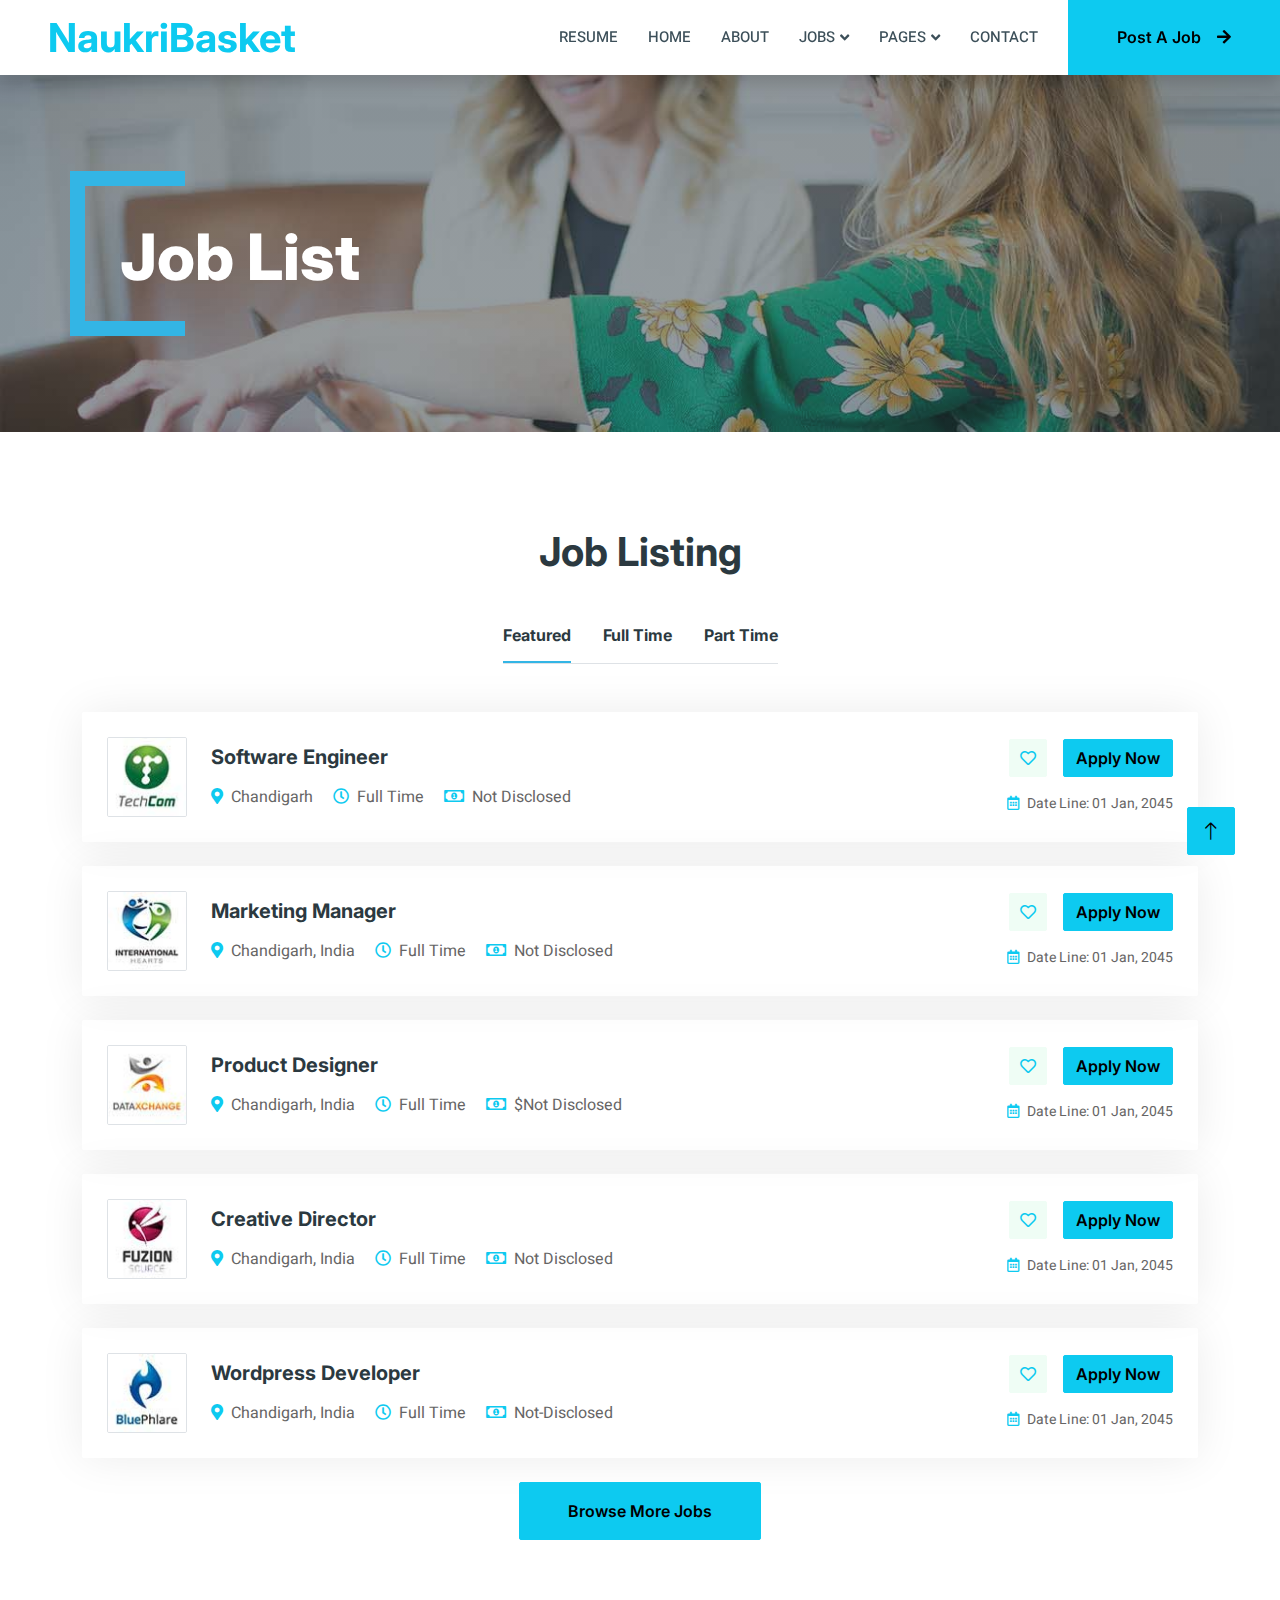
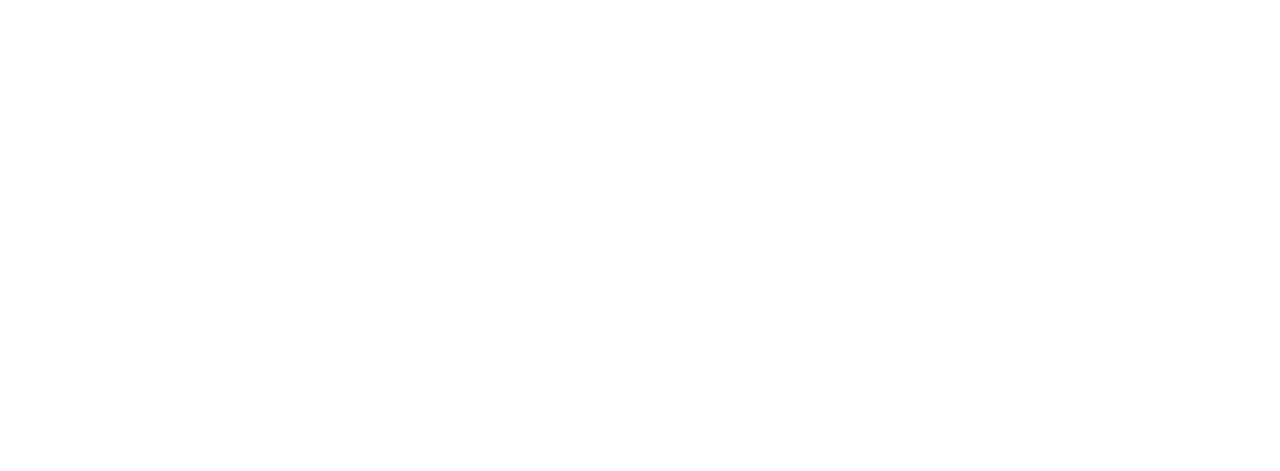
<file: job-list.html>
<!DOCTYPE html>
<html lang="en">

<head>
    <meta charset="utf-8">
    <title>NaukriBasket - Job Portal Website Template</title>
    <meta content="width=device-width, initial-scale=1.0" name="viewport">
    <meta content="" name="keywords">
    <meta content="" name="description">

    <!-- Favicon -->
    <link href="img/favicon.ico" rel="icon">

    <!-- Google Web Fonts -->
    <link rel="preconnect" href="https://fonts.googleapis.com">
    <link rel="preconnect" href="https://fonts.gstatic.com" crossorigin>
    <link href="https://fonts.googleapis.com/css2?family=Heebo:wght@400;500;600&family=Inter:wght@700;800&display=swap" rel="stylesheet">
    
    <!-- Icon Font Stylesheet -->
    <link href="https://cdnjs.cloudflare.com/ajax/libs/font-awesome/5.10.0/css/all.min.css" rel="stylesheet">
    <link href="https://cdn.jsdelivr.net/npm/bootstrap-icons@1.4.1/font/bootstrap-icons.css" rel="stylesheet">

    <!-- Libraries Stylesheet -->
    <link href="lib/animate/animate.min.css" rel="stylesheet">
    <link href="lib/owlcarousel/assets/owl.carousel.min.css" rel="stylesheet">

    <!-- Customized Bootstrap Stylesheet -->
    <link href="css/bootstrap.min.css" rel="stylesheet">

    <!-- Template Stylesheet -->
    <link href="css/style.css" rel="stylesheet">
    <style>
        .dropdown-item{
            background-color:white;
        }
        .dropdown-menu a:hover
        {
           
 background-color: #33b5e5;

}

    </style>
</head>

<body>
    <div class="container-xxl bg-white p-0">
        <!-- Spinner Start -->
        <div id="spinner" class="show bg-white position-fixed translate-middle w-100 vh-100 top-50 start-50 d-flex align-items-center justify-content-center">
            <div class="spinner-border text-info" style="width: 3rem; height: 3rem;" role="status">
                <span class="sr-only">Loading...</span>
            </div>
        </div>
        <!-- Spinner End -->


        <!-- Navbar Start -->
        <nav class="navbar navbar-expand-lg bg-white navbar-light shadow sticky-top p-0">
            <a href="index.html" class="navbar-brand d-flex align-items-center text-center py-0 px-4 px-lg-5">
                <h1 class="m-0 text-info">NaukriBasket</h1>
            </a>
            <button type="button" class="navbar-toggler me-4" data-bs-toggle="collapse" data-bs-target="#navbarCollapse">
                <span class="navbar-toggler-icon"></span>
            </button>
            <div class="collapse navbar-collapse" id="navbarCollapse">
                <div class="navbar-nav ms-auto p-4 p-lg-0">
                    <a href="https://resumebuild.com/en/resume/personal_infos/edit" class="nav-item nav-link">Resume</a>
                    <a href="index.html" class="nav-item nav-link">Home</a>
                    <a href="about.html" class="nav-item nav-link">About</a>
                    <div class="nav-item dropdown">
                        <a href="#" class="nav-link dropdown-toggle " data-bs-toggle="dropdown">Jobs</a>
                        <div class="dropdown-menu rounded-0 m-0">
                            <a href="job-list.html" class="dropdown-item">Job List</a>
                            <a href="job-detail.html" class="dropdown-item">Job Detail</a>
                        </div>
                    </div>
                    <div class="nav-item dropdown">
                        <a href="#" class="nav-link dropdown-toggle" data-bs-toggle="dropdown">Pages</a>
                        <div class="dropdown-menu rounded-0 m-0">
                            <a href="category.html" class="dropdown-item">Job Category</a>
                            <a href="testimonial.html" class="dropdown-item">Testimonial</a>
                        </div>
                    </div>
                    <a href="contact.html" class="nav-item nav-link">Contact</a>
                </div>
                <a href="" class="btn btn-info rounded-0 py-4 px-lg-5 d-none d-lg-block">Post A Job<i class="fa fa-arrow-right ms-3"></i></a>
            </div>
        </nav>
        <!-- Navbar End -->


        <!-- Header End -->
        <div class="container-xxl py-5 bg-dark page-header mb-5">
            <div class="container my-5 pt-5 pb-4">
                <h1 class="display-3 text-white mb-3 animated slideInDown">Job List</h1>
            </div>
        </div>
        <!-- Header End -->


        <!-- Jobs Start -->
        <div class="container-xxl py-5">
            <div class="container">
                <h1 class="text-center mb-5 wow fadeInUp" data-wow-delay="0.1s">Job Listing</h1>
                <div class="tab-class text-center wow fadeInUp" data-wow-delay="0.3s">
                    <ul class="nav nav-pills d-inline-flex justify-content-center border-bottom mb-5">
                        <li class="nav-item">
                            <a class="d-flex align-items-center text-start mx-3 ms-0 pb-3 active" data-bs-toggle="pill" href="#tab-1">
                                <h6 class="mt-n1 mb-0">Featured</h6>
                            </a>
                        </li>
                        <li class="nav-item">
                            <a class="d-flex align-items-center text-start mx-3 pb-3" data-bs-toggle="pill" href="#tab-2">
                                <h6 class="mt-n1 mb-0">Full Time</h6>
                            </a>
                        </li>
                        <li class="nav-item">
                            <a class="d-flex align-items-center text-start mx-3 me-0 pb-3" data-bs-toggle="pill" href="#tab-3">
                                <h6 class="mt-n1 mb-0">Part Time</h6>
                            </a>
                        </li>
                    </ul>
                    <div class="tab-content">
                        <div id="tab-1" class="tab-pane fade show p-0 active">
                            <div class="job-item p-4 mb-4">
                                <div class="row g-4">
                                    <div class="col-sm-12 col-md-8 d-flex align-items-center">
                                        <img class="flex-shrink-0 img-fluid border rounded" src="img/com-logo-1.jpg" alt="" style="width: 80px; height: 80px;">
                                        <div class="text-start ps-4">
                                            <h5 class="mb-3">Software Engineer</h5>
                                            <span class="text-truncate me-3"><i class="fa fa-map-marker-alt text-info me-2"></i>Chandigarh</span>
                                            <span class="text-truncate me-3"><i class="far fa-clock text-info me-2"></i>Full Time</span>
                                            <span class="text-truncate me-0"><i class="far fa-money-bill-alt text-info me-2"></i>Not Disclosed</span>
                                        </div>
                                    </div>
                                    <div class="col-sm-12 col-md-4 d-flex flex-column align-items-start align-items-md-end justify-content-center">
                                        <div class="d-flex mb-3">
                                            <a class="btn btn-light btn-square me-3" href=""><i class="far fa-heart text-info"></i></a>
                                            <a class="btn btn-info" href="job-detail.html">Apply Now</a>
                                        </div>
                                        <small class="text-truncate"><i class="far fa-calendar-alt text-info me-2"></i>Date Line: 01 Jan, 2045</small>
                                    </div>
                                </div>
                            </div>
                            <div class="job-item p-4 mb-4">
                                <div class="row g-4">
                                    <div class="col-sm-12 col-md-8 d-flex align-items-center">
                                        <img class="flex-shrink-0 img-fluid border rounded" src="img/com-logo-2.jpg" alt="" style="width: 80px; height: 80px;">
                                        <div class="text-start ps-4">
                                            <h5 class="mb-3">Marketing Manager</h5>
                                            <span class="text-truncate me-3"><i class="fa fa-map-marker-alt text-info me-2"></i>Chandigarh, India</span>
                                            <span class="text-truncate me-3"><i class="far fa-clock text-info me-2"></i>Full Time</span>
                                            <span class="text-truncate me-0"><i class="far fa-money-bill-alt text-info me-2"></i>Not Disclosed</span>
                                        </div>
                                    </div>
                                    <div class="col-sm-12 col-md-4 d-flex flex-column align-items-start align-items-md-end justify-content-center">
                                        <div class="d-flex mb-3">
                                            <a class="btn btn-light btn-square me-3" href=""><i class="far fa-heart text-info"></i></a>
                                            <a class="btn btn-info" href="job-detail.html">Apply Now</a>
                                        </div>
                                        <small class="text-truncate"><i class="far fa-calendar-alt text-info me-2"></i>Date Line: 01 Jan, 2045</small>
                                    </div>
                                </div>
                            </div>
                            <div class="job-item p-4 mb-4">
                                <div class="row g-4">
                                    <div class="col-sm-12 col-md-8 d-flex align-items-center">
                                        <img class="flex-shrink-0 img-fluid border rounded" src="img/com-logo-3.jpg" alt="" style="width: 80px; height: 80px;">
                                        <div class="text-start ps-4">
                                            <h5 class="mb-3">Product Designer</h5>
                                            <span class="text-truncate me-3"><i class="fa fa-map-marker-alt text-info me-2"></i>Chandigarh, India</span>
                                            <span class="text-truncate me-3"><i class="far fa-clock text-info me-2"></i>Full Time</span>
                                            <span class="text-truncate me-0"><i class="far fa-money-bill-alt text-info me-2"></i>$Not Disclosed</span>
                                        </div>
                                    </div>
                                    <div class="col-sm-12 col-md-4 d-flex flex-column align-items-start align-items-md-end justify-content-center">
                                        <div class="d-flex mb-3">
                                            <a class="btn btn-light btn-square me-3" href=""><i class="far fa-heart text-info"></i></a>
                                            <a class="btn btn-info" href="job-detail.html">Apply Now</a>
                                        </div>
                                        <small class="text-truncate"><i class="far fa-calendar-alt text-info me-2"></i>Date Line: 01 Jan, 2045</small>
                                    </div>
                                </div>
                            </div>
                            <div class="job-item p-4 mb-4">
                                <div class="row g-4">
                                    <div class="col-sm-12 col-md-8 d-flex align-items-center">
                                        <img class="flex-shrink-0 img-fluid border rounded" src="img/com-logo-4.jpg" alt="" style="width: 80px; height: 80px;">
                                        <div class="text-start ps-4">
                                            <h5 class="mb-3">Creative Director</h5>
                                            <span class="text-truncate me-3"><i class="fa fa-map-marker-alt text-info me-2"></i>Chandigarh, India</span>
                                            <span class="text-truncate me-3"><i class="far fa-clock text-info me-2"></i>Full Time</span>
                                            <span class="text-truncate me-0"><i class="far fa-money-bill-alt text-info me-2"></i>Not Disclosed</span>
                                        </div>
                                    </div>
                                    <div class="col-sm-12 col-md-4 d-flex flex-column align-items-start align-items-md-end justify-content-center">
                                        <div class="d-flex mb-3">
                                            <a class="btn btn-light btn-square me-3" href=""><i class="far fa-heart text-info"></i></a>
                                            <a class="btn btn-info" href="job-detail.html">Apply Now</a>
                                        </div>
                                        <small class="text-truncate"><i class="far fa-calendar-alt text-info me-2"></i>Date Line: 01 Jan, 2045</small>
                                    </div>
                                </div>
                            </div>
                            <div class="job-item p-4 mb-4">
                                <div class="row g-4">
                                    <div class="col-sm-12 col-md-8 d-flex align-items-center">
                                        <img class="flex-shrink-0 img-fluid border rounded" src="img/com-logo-5.jpg" alt="" style="width: 80px; height: 80px;">
                                        <div class="text-start ps-4">
                                            <h5 class="mb-3">Wordpress Developer</h5>
                                            <span class="text-truncate me-3"><i class="fa fa-map-marker-alt text-info me-2"></i>Chandigarh, India </span>
                                            <span class="text-truncate me-3"><i class="far fa-clock text-info me-2"></i>Full Time</span>
                                            <span class="text-truncate me-0"><i class="far fa-money-bill-alt text-info me-2"></i>Not-Disclosed</span>
                                        </div>
                                    </div>
                                    <div class="col-sm-12 col-md-4 d-flex flex-column align-items-start align-items-md-end justify-content-center">
                                        <div class="d-flex mb-3">
                                            <a class="btn btn-light btn-square me-3" href=""><i class="far fa-heart text-info"></i></a>
                                            <a class="btn btn-info" href="job-detail.html">Apply Now</a>
                                        </div>
                                        <small class="text-truncate"><i class="far fa-calendar-alt text-info me-2"></i>Date Line: 01 Jan, 2045</small>
                                    </div>
                                </div>
                            </div>
                            <a class="btn btn-info py-3 px-5" href="">Browse More Jobs</a>
                        </div>
                        <div id="tab-2" class="tab-pane fade show p-0">
                            <div class="job-item p-4 mb-4">
                                <div class="row g-4">
                                    <div class="col-sm-12 col-md-8 d-flex align-items-center">
                                        <img class="flex-shrink-0 img-fluid border rounded" src="img/com-logo-1.jpg" alt="" style="width: 80px; height: 80px;">
                                        <div class="text-start ps-4">
                                            <h5 class="mb-3">Software Engineer</h5>
                                            <span class="text-truncate me-3"><i class="fa fa-map-marker-alt text-info me-2"></i>Chandigarh, India</span>
                                            <span class="text-truncate me-3"><i class="far fa-clock text-info me-2"></i>Full Time</span>
                                            <span class="text-truncate me-0"><i class="far fa-money-bill-alt text-info me-2"></i>Not Disclosed</span>
                                        </div>
                                    </div>
                                    <div class="col-sm-12 col-md-4 d-flex flex-column align-items-start align-items-md-end justify-content-center">
                                        <div class="d-flex mb-3">
                                            <a class="btn btn-light btn-square me-3" href=""><i class="far fa-heart text-info"></i></a>
                                            <a class="btn btn-info" href="job-detail.html">Apply Now</a>
                                        </div>
                                        <small class="text-truncate"><i class="far fa-calendar-alt text-info me-2"></i>Date Line: 01 Jan, 2045</small>
                                    </div>
                                </div>
                            </div>
                            <div class="job-item p-4 mb-4">
                                <div class="row g-4">
                                    <div class="col-sm-12 col-md-8 d-flex align-items-center">
                                        <img class="flex-shrink-0 img-fluid border rounded" src="img/com-logo-2.jpg" alt="" style="width: 80px; height: 80px;">
                                        <div class="text-start ps-4">
                                            <h5 class="mb-3">Marketing Manager</h5>
                                            <span class="text-truncate me-3"><i class="fa fa-map-marker-alt text-info me-2"></i>Chandigarh, India</span>
                                            <span class="text-truncate me-3"><i class="far fa-clock text-info me-2"></i>Full Time</span>
                                            <span class="text-truncate me-0"><i class="far fa-money-bill-alt text-info me-2"></i>Not Disclosed</span>
                                        </div>
                                    </div>
                                    <div class="col-sm-12 col-md-4 d-flex flex-column align-items-start align-items-md-end justify-content-center">
                                        <div class="d-flex mb-3">
                                            <a class="btn btn-light btn-square me-3" href=""><i class="far fa-heart text-info"></i></a>
                                            <a class="btn btn-info" href="">Apply Now</a>
                                        </div>
                                        <small class="text-truncate"><i class="far fa-calendar-alt text-info me-2"></i>Date Line: 01 Jan, 2045</small>
                                    </div>
                                </div>
                            </div>
                            <div class="job-item p-4 mb-4">
                                <div class="row g-4">
                                    <div class="col-sm-12 col-md-8 d-flex align-items-center">
                                        <img class="flex-shrink-0 img-fluid border rounded" src="img/com-logo-3.jpg" alt="" style="width: 80px; height: 80px;">
                                        <div class="text-start ps-4">
                                            <h5 class="mb-3">Product Designer</h5>
                                            <span class="text-truncate me-3"><i class="fa fa-map-marker-alt text-info me-2"></i>Chandigarh, India</span>
                                            <span class="text-truncate me-3"><i class="far fa-clock text-info me-2"></i>Full Time</span>
                                            <span class="text-truncate me-0"><i class="far fa-money-bill-alt text-info me-2"></i>Not Disclosed</span>
                                        </div>
                                    </div>
                                    <div class="col-sm-12 col-md-4 d-flex flex-column align-items-start align-items-md-end justify-content-center">
                                        <div class="d-flex mb-3">
                                            <a class="btn btn-light btn-square me-3" href=""><i class="far fa-heart text-info"></i></a>
                                            <a class="btn btn-info" href="job-detail.html">Apply Now</a>
                                        </div>
                                        <small class="text-truncate"><i class="far fa-calendar-alt text-info me-2"></i>Date Line: 01 Jan, 2045</small>
                                    </div>
                                </div>
                            </div>
                            <div class="job-item p-4 mb-4">
                                <div class="row g-4">
                                    <div class="col-sm-12 col-md-8 d-flex align-items-center">
                                        <img class="flex-shrink-0 img-fluid border rounded" src="img/com-logo-4.jpg" alt="" style="width: 80px; height: 80px;">
                                        <div class="text-start ps-4">
                                            <h5 class="mb-3">Creative Director</h5>
                                            <span class="text-truncate me-3"><i class="fa fa-map-marker-alt text-info me-2"></i>Chandigarh, India</span>
                                            <span class="text-truncate me-3"><i class="far fa-clock text-info me-2"></i>Full Time</span>
                                            <span class="text-truncate me-0"><i class="far fa-money-bill-alt text-info me-2"></i>Not Disclosed</span>
                                        </div>
                                    </div>
                                    <div class="col-sm-12 col-md-4 d-flex flex-column align-items-start align-items-md-end justify-content-center">
                                        <div class="d-flex mb-3">
                                            <a class="btn btn-light btn-square me-3" href=""><i class="far fa-heart text-info"></i></a>
                                            <a class="btn btn-info" href="job-detail.html">Apply Now</a>
                                        </div>
                                        <small class="text-truncate"><i class="far fa-calendar-alt text-info me-2"></i>Date Line: 01 Jan, 2045</small>
                                    </div>
                                </div>
                            </div>
                            <div class="job-item p-4 mb-4">
                                <div class="row g-4">
                                    <div class="col-sm-12 col-md-8 d-flex align-items-center">
                                        <img class="flex-shrink-0 img-fluid border rounded" src="img/com-logo-5.jpg" alt="" style="width: 80px; height: 80px;">
                                        <div class="text-start ps-4">
                                            <h5 class="mb-3">Wordpress Developer</h5>
                                            <span class="text-truncate me-3"><i class="fa fa-map-marker-alt text-info me-2"></i>Chandigarh, India</span>
                                            <span class="text-truncate me-3"><i class="far fa-clock text-info me-2"></i>Full Time</span>
                                            <span class="text-truncate me-0"><i class="far fa-money-bill-alt text-info me-2"></i>Not Disclosed</span>
                                        </div>
                                    </div>
                                    <div class="col-sm-12 col-md-4 d-flex flex-column align-items-start align-items-md-end justify-content-center">
                                        <div class="d-flex mb-3">
                                            <a class="btn btn-light btn-square me-3" href=""><i class="far fa-heart text-info"></i></a>
                                            <a class="btn btn-info" href="job-detail.html">Apply Now</a>
                                        </div>
                                        <small class="text-truncate"><i class="far fa-calendar-alt text-info me-2"></i>Date Line: 01 Jan, 2045</small>
                                    </div>
                                </div>
                            </div>
                            <a class="btn btn-info py-3 px-5" href="">Browse More Jobs</a>
                        </div>
                        <div id="tab-3" class="tab-pane fade show p-0">
                            <div class="job-item p-4 mb-4">
                                <div class="row g-4">
                                    <div class="col-sm-12 col-md-8 d-flex align-items-center">
                                        <img class="flex-shrink-0 img-fluid border rounded" src="img/com-logo-1.jpg" alt="" style="width: 80px; height: 80px;">
                                        <div class="text-start ps-4">
                                            <h5 class="mb-3">Software Engineer</h5>
                                            <span class="text-truncate me-3"><i class="fa fa-map-marker-alt text-info me-2"></i>Chandigarh, India</span>
                                            <span class="text-truncate me-3"><i class="far fa-clock text-info me-2"></i>Full Time</span>
                                            <span class="text-truncate me-0"><i class="far fa-money-bill-alt text-info me-2"></i>Not Disclosed</span>
                                        </div>
                                    </div>
                                    <div class="col-sm-12 col-md-4 d-flex flex-column align-items-start align-items-md-end justify-content-center">
                                        <div class="d-flex mb-3">
                                            <a class="btn btn-light btn-square me-3" href=""><i class="far fa-heart text-info"></i></a>
                                            <a class="btn btn-info" href="job-detail.html">Apply Now</a>
                                        </div>
                                        <small class="text-truncate"><i class="far fa-calendar-alt text-info me-2"></i>Date Line: 01 Jan, 2045</small>
                                    </div>
                                </div>
                            </div>
                            <div class="job-item p-4 mb-4">
                                <div class="row g-4">
                                    <div class="col-sm-12 col-md-8 d-flex align-items-center">
                                        <img class="flex-shrink-0 img-fluid border rounded" src="img/com-logo-2.jpg" alt="" style="width: 80px; height: 80px;">
                                        <div class="text-start ps-4">
                                            <h5 class="mb-3">Marketing Manager</h5>
                                            <span class="text-truncate me-3"><i class="fa fa-map-marker-alt text-info me-2"></i>Chandigarh, India</span>
                                            <span class="text-truncate me-3"><i class="far fa-clock text-info me-2"></i>Full Time</span>
                                            <span class="text-truncate me-0"><i class="far fa-money-bill-alt text-info me-2"></i>Not Disclosed</span>
                                        </div>
                                    </div>
                                    <div class="col-sm-12 col-md-4 d-flex flex-column align-items-start align-items-md-end justify-content-center">
                                        <div class="d-flex mb-3">
                                            <a class="btn btn-light btn-square me-3" href=""><i class="far fa-heart text-info"></i></a>
                                            <a class="btn btn-info" href="job-detail.html">Apply Now</a>
                                        </div>
                                        <small class="text-truncate"><i class="far fa-calendar-alt text-info me-2"></i>Date Line: 01 Jan, 2045</small>
                                    </div>
                                </div>
                            </div>
                            <div class="job-item p-4 mb-4">
                                <div class="row g-4">
                                    <div class="col-sm-12 col-md-8 d-flex align-items-center">
                                        <img class="flex-shrink-0 img-fluid border rounded" src="img/com-logo-3.jpg" alt="" style="width: 80px; height: 80px;">
                                        <div class="text-start ps-4">
                                            <h5 class="mb-3">Product Designer</h5>
                                            <span class="text-truncate me-3"><i class="fa fa-map-marker-alt text-info me-2"></i>Chandigarh, India</span>
                                            <span class="text-truncate me-3"><i class="far fa-clock text-info me-2"></i>Full Time</span>
                                            <span class="text-truncate me-0"><i class="far fa-money-bill-alt text-info me-2"></i>Not Disclosed</span>
                                        </div>
                                    </div>
                                    <div class="col-sm-12 col-md-4 d-flex flex-column align-items-start align-items-md-end justify-content-center">
                                        <div class="d-flex mb-3">
                                            <a class="btn btn-light btn-square me-3" href=""><i class="far fa-heart text-info"></i></a>
                                            <a class="btn btn-info" href="job-detail.html">Apply Now</a>
                                        </div>
                                        <small class="text-truncate"><i class="far fa-calendar-alt text-info me-2"></i>Date Line: 01 Jan, 2045</small>
                                    </div>
                                </div>
                            </div>
                            <div class="job-item p-4 mb-4">
                                <div class="row g-4">
                                    <div class="col-sm-12 col-md-8 d-flex align-items-center">
                                        <img class="flex-shrink-0 img-fluid border rounded" src="img/com-logo-4.jpg" alt="" style="width: 80px; height: 80px;">
                                        <div class="text-start ps-4">
                                            <h5 class="mb-3">Creative Director</h5>
                                            <span class="text-truncate me-3"><i class="fa fa-map-marker-alt text-info me-2"></i>Chandigarh, India</span>
                                            <span class="text-truncate me-3"><i class="far fa-clock text-info me-2"></i>Full Time</span>
                                            <span class="text-truncate me-0"><i class="far fa-money-bill-alt text-info me-2"></i>Not Disclosed</span>
                                        </div>
                                    </div>
                                    <div class="col-sm-12 col-md-4 d-flex flex-column align-items-start align-items-md-end justify-content-center">
                                        <div class="d-flex mb-3">
                                            <a class="btn btn-light btn-square me-3" href=""><i class="far fa-heart text-info"></i></a>
                                            <a class="btn btn-info" href="job-detail.html">Apply Now</a>
                                        </div>
                                        <small class="text-truncate"><i class="far fa-calendar-alt text-info me-2"></i>Date Line: 01 Jan, 2045</small>
                                    </div>
                                </div>
                            </div>
                            <div class="job-item p-4 mb-4">
                                <div class="row g-4">
                                    <div class="col-sm-12 col-md-8 d-flex align-items-center">
                                        <img class="flex-shrink-0 img-fluid border rounded" src="img/com-logo-5.jpg" alt="" style="width: 80px; height: 80px;">
                                        <div class="text-start ps-4">
                                            <h5 class="mb-3">Wordpress Developer</h5>
                                            <span class="text-truncate me-3"><i class="fa fa-map-marker-alt text-info me-2"></i>Not Disclosed</span>
                                            <span class="text-truncate me-3"><i class="far fa-clock text-info me-2"></i>Full Time</span>
                                            <span class="text-truncate me-0"><i class="far fa-money-bill-alt text-info me-2"></i>Not Disclosed</span>
                                        </div>
                                    </div>
                                    <div class="col-sm-12 col-md-4 d-flex flex-column align-items-start align-items-md-end justify-content-center">
                                        <div class="d-flex mb-3">
                                            <a class="btn btn-light btn-square me-3" href=""><i class="far fa-heart text-info"></i></a>
                                            <a class="btn btn-info" href="job-detail.html">Apply Now</a>
                                        </div>
                                        <small class="text-truncate"><i class="far fa-calendar-alt text-info me-2"></i>Date Line: 01 Jan, 2045</small>
                                    </div>
                                </div>
                            </div>
                            <a class="btn btn-info py-3 px-5" href="">Browse More Jobs</a>
                        </div>
                    </div>
                </div>
            </div>
        </div>
        <!-- Jobs End -->


        <!-- Footer Start -->
        <div class="container-fluid bg-dark text-white-50 footer pt-5 mt-5 wow fadeIn" data-wow-delay="0.1s">
            <div class="container py-5">
                <div class="row g-5">
                    <div class="col-lg-3 col-md-6">
                        <h5 class="text-white mb-4">Company</h5>
                        <a class="btn btn-link text-white-50" href="">About Us</a>
                        <a class="btn btn-link text-white-50" href="">Contact Us</a>
                        <a class="btn btn-link text-white-50" href="">Our Services</a>
                        <a class="btn btn-link text-white-50" href="">Privacy Policy</a>
                        <a class="btn btn-link text-white-50" href="">Terms & Condition</a>
                    </div>
                    <div class="col-lg-3 col-md-6">
                        <h5 class="text-white mb-4">Quick Links</h5>
                        <a class="btn btn-link text-white-50" href="">About Us</a>
                        <a class="btn btn-link text-white-50" href="">Contact Us</a>
                        <a class="btn btn-link text-white-50" href="">Our Services</a>
                        <a class="btn btn-link text-white-50" href="">Privacy Policy</a>
                        <a class="btn btn-link text-white-50" href="">Terms & Condition</a>
                    </div>
                    <div class="col-lg-3 col-md-6">
                        <h5 class="text-white mb-4">Contact</h5>
                        <p class="mb-2"><i class="fa fa-map-marker-alt me-3"></i>123 Street, Chandigarh, India</p>
                        <p class="mb-2"><i class="fa fa-phone-alt me-3"></i>+91-98153-33758</p>
                        <p class="mb-2"><i class="fa fa-envelope me-3"></i>info@example.com</p>
                        <div class="d-flex pt-2">
                            <a class="btn btn-outline-light btn-social" href=""><i class="fab fa-twitter"></i></a>
                            <a class="btn btn-outline-light btn-social" href=""><i class="fab fa-facebook-f"></i></a>
                            <a class="btn btn-outline-light btn-social" href=""><i class="fab fa-youtube"></i></a>
                            <a class="btn btn-outline-light btn-social" href=""><i class="fab fa-linkedin-in"></i></a>
                        </div>
                    </div>
                    <div class="col-lg-3 col-md-6">
                        <h5 class="text-white mb-4">Newsletter</h5>
                        <p>Register Now! Pharma Jobs. Fresher Jobs. Sales Jobs. Engineering Jobs. Finance Jobs. Marketing Jobs.</p>
                        <div class="position-relative mx-auto" style="max-width: 400px;">
                            <input class="form-control bg-transparent w-100 py-3 ps-4 pe-5" type="text" placeholder="Your email">
                            <button type="button" class="btn btn-info py-2 position-absolute top-0 end-0 mt-2 me-2">SignUp</button>
                        </div>
                    </div>
                </div>
            </div>
            <div class="container">
                <div class="copyright">
                    <div class="row">
                        <div class="col-md-6 text-center text-md-start mb-3 mb-md-0">
                            &copy; <a class="border-bottom" href="#">NaukriBasket</a>, All Right Reserved. 

                        </div>
                        <div class="col-md-6 text-center text-md-end">
                            <div class="footer-menu">
                                <a href="">Home</a>
                                <a href="">Cookies</a>
                                <a href="">Help</a>
                                <a href="">FQAs</a>
                            </div>
                        </div>
                    </div>
                </div>
            </div>
        </div>
        <!-- Footer End -->


        <!-- Back to Top -->
        <a href="#" class="btn btn-lg btn-info btn-lg-square back-to-top"><i class="bi bi-arrow-up"></i></a>
    </div>

    <!-- JavaScript Libraries -->
    <script src="https://code.jquery.com/jquery-3.4.1.min.js"></script>
    <script src="https://cdn.jsdelivr.net/npm/bootstrap@5.0.0/dist/js/bootstrap.bundle.min.js"></script>
    <script src="lib/wow/wow.min.js"></script>
    <script src="lib/easing/easing.min.js"></script>
    <script src="lib/waypoints/waypoints.min.js"></script>
    <script src="lib/owlcarousel/owl.carousel.min.js"></script>

    <!-- Template Javascript -->
    <script src="js/main.js"></script>
</body>

</html>
</file>
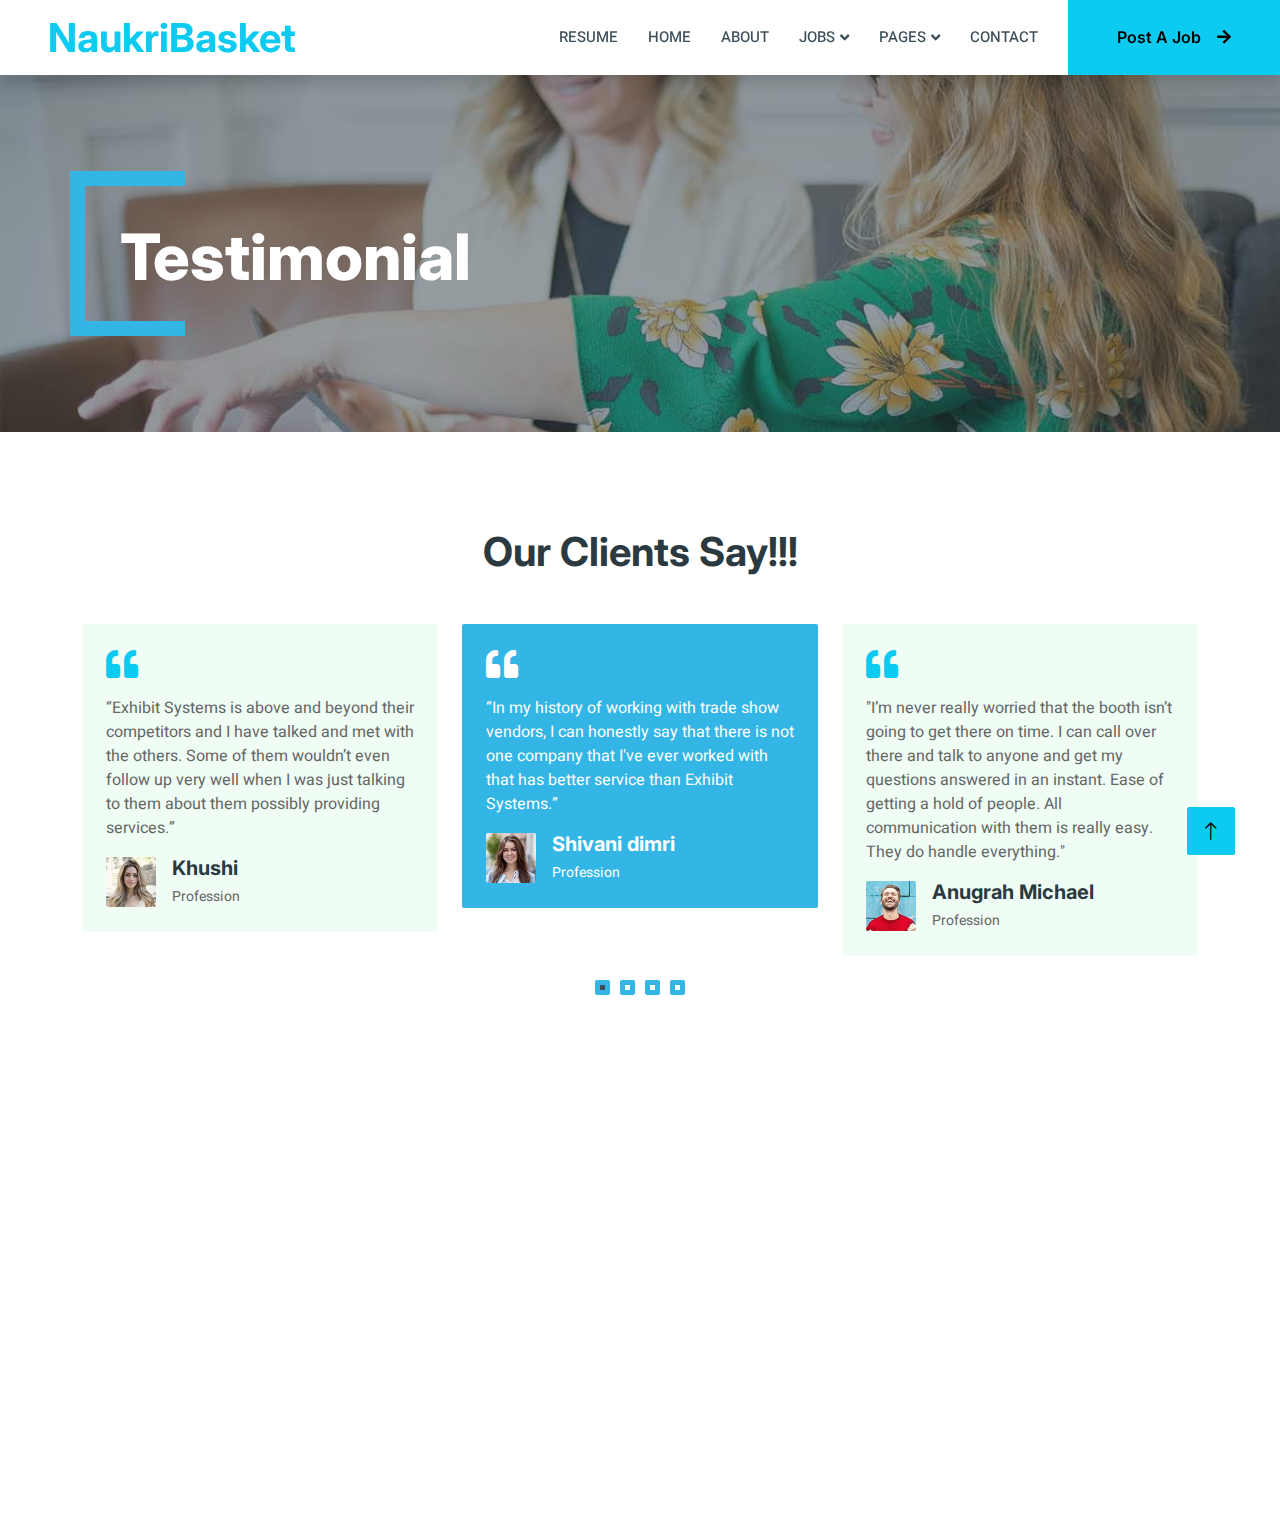
<file: testimonial.html>
<!DOCTYPE html>
<html lang="en">

<head>
    <meta charset="utf-8">
    <title>NaukriBasket - Job Portal Website Template</title>
    <meta content="width=device-width, initial-scale=1.0" name="viewport">
    <meta content="" name="keywords">
    <meta content="" name="description">

    <!-- Favicon -->
    <link href="img/favicon.ico" rel="icon">

    <!-- Google Web Fonts -->
    <link rel="preconnect" href="https://fonts.googleapis.com">
    <link rel="preconnect" href="https://fonts.gstatic.com" crossorigin>
    <link href="https://fonts.googleapis.com/css2?family=Heebo:wght@400;500;600&family=Inter:wght@700;800&display=swap" rel="stylesheet">
    
    <!-- Icon Font Stylesheet -->
    <link href="https://cdnjs.cloudflare.com/ajax/libs/font-awesome/5.10.0/css/all.min.css" rel="stylesheet">
    <link href="https://cdn.jsdelivr.net/npm/bootstrap-icons@1.4.1/font/bootstrap-icons.css" rel="stylesheet">

    <!-- Libraries Stylesheet -->
    <link href="lib/animate/animate.min.css" rel="stylesheet">
    <link href="lib/owlcarousel/assets/owl.carousel.min.css" rel="stylesheet">

    <!-- Customized Bootstrap Stylesheet -->
    <link href="css/bootstrap.min.css" rel="stylesheet">

    <!-- Template Stylesheet -->
    <link href="css/style.css" rel="stylesheet">
    <style>
       .dropdown-item{
            background-color:white;
        }
        .dropdown-menu a:hover
        {
           
 background-color: #33b5e5;

}
    </style>
</head>

<body>
    <div class="container-xxl bg-white p-0">
        <!-- Spinner Start -->
        <div id="spinner" class="show bg-white position-fixed translate-middle w-100 vh-100 top-50 start-50 d-flex align-items-center justify-content-center">
            <div class="spinner-border text-info" style="width: 3rem; height: 3rem;" role="status">
                <span class="sr-only">Loading...</span>
            </div>
        </div>
        <!-- Spinner End -->


        <!-- Navbar Start -->
        <nav class="navbar navbar-expand-lg bg-white navbar-light shadow sticky-top p-0">
            <a href="index.html" class="navbar-brand d-flex align-items-center text-center py-0 px-4 px-lg-5">
                <h1 class="m-0 text-info">NaukriBasket</h1>
            </a>
            <button type="button" class="navbar-toggler me-4" data-bs-toggle="collapse" data-bs-target="#navbarCollapse">
                <span class="navbar-toggler-icon"></span>
            </button>
            <div class="collapse navbar-collapse" id="navbarCollapse">
                <div class="navbar-nav ms-auto p-4 p-lg-0">
                    <a href="https://resumebuild.com/en/resume/personal_infos/edit" class="nav-item nav-link">Resume</a>
                    <a href="index.html" class="nav-item nav-link">Home</a>
                    <a href="about.html" class="nav-item nav-link">About</a>
                    <div class="nav-item dropdown">
                        <a href="#" class="nav-link dropdown-toggle" data-bs-toggle="dropdown">Jobs</a>
                        <div class="dropdown-menu rounded-0 m-0">
                            <a href="job-list.html" class="dropdown-item">Job List</a>
                            <a href="job-detail.html" class="dropdown-item">Job Detail</a>
                        </div>
                    </div>
                    <div class="nav-item dropdown">
                        <a href="#" class="nav-link dropdown-toggle" data-bs-toggle="dropdown">Pages</a>
                        <div class="dropdown-menu rounded-0 m-0">
                            <a href="category.html" class="dropdown-item">Job Category</a>
                            <a href="testimonial.html" class="dropdown-item">Testimonial</a>
                        </div>
                    </div>
                    <a href="contact.html" class="nav-item nav-link">Contact</a>
                </div>
                <a href="" class="btn btn-info rounded-0 py-4 px-lg-5 d-none d-lg-block">Post A Job<i class="fa fa-arrow-right ms-3"></i></a>
            </div>
        </nav>
        <!-- Navbar End -->


        <!-- Header End -->
        <div class="container-xxl py-5 bg-dark page-header mb-5">
            <div class="container my-5 pt-5 pb-4">
                <h1 class="display-3 text-white mb-3 animated slideInDown">Testimonial</h1>
            </div>
        </div>
        <!-- Header End -->


        <!-- Testimonial Start -->
        <div class="container-xxl py-5 wow fadeInUp" data-wow-delay="0.1s">
            <div class="container">
                <h1 class="text-center mb-5">Our Clients Say!!!</h1>
                <div class="owl-carousel testimonial-carousel">
                    <div class="testimonial-item bg-light rounded p-4">
                        <i class="fa fa-quote-left fa-2x text-info mb-3"></i>
                        <p>“In my history of working with trade show vendors, I can honestly say that there is not one company that I've ever worked with that has better service than Exhibit Systems.”</p>
                        <div class="d-flex align-items-center">
                            <img class="img-fluid flex-shrink-0 rounded" src="img/testimonial-1.jpg" style="width: 50px; height: 50px;">
                            <div class="ps-3">
                                <h5 class="mb-1">Shivani dimri</h5>
                                <small>Profession</small>
                            </div>
                        </div>
                    </div>
                    <div class="testimonial-item bg-light rounded p-4">
                        <i class="fa fa-quote-left fa-2x text-info mb-3"></i>
                        <p>"I’m never really worried that the booth isn’t going to get there on time. I can call over there and talk to anyone and get my questions answered in an instant. Ease of getting a hold of people. All communication with them is really easy. They do handle everything."</p>
                        <div class="d-flex align-items-center">
                            <img class="img-fluid flex-shrink-0 rounded" src="img/testimonial-2.jpg" style="width: 50px; height: 50px;">
                            <div class="ps-3">
                                <h5 class="mb-1">Anugrah Michael</h5>
                                <small>Profession</small>
                            </div>
                        </div>
                    </div>
                    <div class="testimonial-item bg-light rounded p-4">
                        <i class="fa fa-quote-left fa-2x text-info mb-3"></i>
                        <p>I know they are going to be honest with me. I am not going to get a subpar product; I know it is going to be good. That is the number one advantage of working with Exhibit Systems because I just do not want to be sold. I want to trust that what I am getting is going to be good.”</p>
                        <div class="d-flex align-items-center">
                            <img class="img-fluid flex-shrink-0 rounded" src="img/testimonial-3.jpg" style="width: 50px; height: 50px;">
                            <div class="ps-3">
                                <h5 class="mb-1">Devansh Tomar</h5>
                                <small>Profession</small>
                            </div>
                        </div>
                    </div>
                    <div class="testimonial-item bg-light rounded p-4">
                        <i class="fa fa-quote-left fa-2x text-info mb-3"></i>
                        <p>“Exhibit Systems is above and beyond their competitors and I have talked and met with the others. Some of them wouldn’t even follow up very well when I was just talking to them about them possibly providing services.”</p>
                        <div class="d-flex align-items-center">
                            <img class="img-fluid flex-shrink-0 rounded" src="img/testimonial-4.jpg" style="width: 50px; height: 50px;">
                            <div class="ps-3">
                                <h5 class="mb-1">Khushi</h5>
                                <small>Profession</small>
                            </div>
                        </div>
                    </div>
                </div>
            </div>
        </div>
        <!-- Testimonial End -->


        <!-- Footer Start -->
        <div class="container-fluid bg-dark text-white-50 footer pt-5 mt-5 wow fadeIn" data-wow-delay="0.1s">
            <div class="container py-5">
                <div class="row g-5">
                    <div class="col-lg-3 col-md-6">
                        <h5 class="text-white mb-4">Company</h5>
                        <a class="btn btn-link text-white-50" href="">About Us</a>
                        <a class="btn btn-link text-white-50" href="">Contact Us</a>
                        <a class="btn btn-link text-white-50" href="">Our Services</a>
                        <a class="btn btn-link text-white-50" href="">Privacy Policy</a>
                        <a class="btn btn-link text-white-50" href="">Terms & Condition</a>
                    </div>
                    <div class="col-lg-3 col-md-6">
                        <h5 class="text-white mb-4">Quick Links</h5>
                        <a class="btn btn-link text-white-50" href="">About Us</a>
                        <a class="btn btn-link text-white-50" href="">Contact Us</a>
                        <a class="btn btn-link text-white-50" href="">Our Services</a>
                        <a class="btn btn-link text-white-50" href="">Privacy Policy</a>
                        <a class="btn btn-link text-white-50" href="">Terms & Condition</a>
                    </div>
                    <div class="col-lg-3 col-md-6">
                        <h5 class="text-white mb-4">Contact</h5>
                        <p class="mb-2"><i class="fa fa-map-marker-alt me-3"></i>123 Street, Chandigarh, India</p>
                        <p class="mb-2"><i class="fa fa-phone-alt me-3"></i>+991-98153-33758</p>
                        <p class="mb-2"><i class="fa fa-envelope me-3"></i>info@example.com</p>
                        <div class="d-flex pt-2">
                            <a class="btn btn-outline-light btn-social" href=""><i class="fab fa-twitter"></i></a>
                            <a class="btn btn-outline-light btn-social" href=""><i class="fab fa-facebook-f"></i></a>
                            <a class="btn btn-outline-light btn-social" href=""><i class="fab fa-youtube"></i></a>
                            <a class="btn btn-outline-light btn-social" href=""><i class="fab fa-linkedin-in"></i></a>
                        </div>
                    </div>
                    <div class="col-lg-3 col-md-6">
                        <h5 class="text-white mb-4">Newsletter</h5>
                        <p>Register Now! Pharma Jobs. Fresher Jobs. Sales Jobs. Engineering Jobs. Finance Jobs. Marketing Jobs.</p>
                        <div class="position-relative mx-auto" style="max-width: 400px;">
                            <input class="form-control bg-transparent w-100 py-3 ps-4 pe-5" type="text" placeholder="Your email">
                            <button type="button" class="btn btn-info py-2 position-absolute top-0 end-0 mt-2 me-2">SignUp</button>
                        </div>
                    </div>
                </div>
            </div>
            <div class="container">
                <div class="copyright">
                    <div class="row">
                        <div class="col-md-6 text-center text-md-start mb-3 mb-md-0">
                            &copy; <a class="border-bottom" href="#">NaukriBasket</a>, All Right Reserved. 

                        </div>
                        <div class="col-md-6 text-center text-md-end">
                            <div class="footer-menu">
                                <a href="">Home</a>
                                <a href="">Cookies</a>
                                <a href="">Help</a>
                                <a href="">FQAs</a>
                            </div>
                        </div>
                    </div>
                </div>
            </div>
        </div>
        <!-- Footer End -->


        <!-- Back to Top -->
        <a href="#" class="btn btn-lg btn-info btn-lg-square back-to-top"><i class="bi bi-arrow-up"></i></a>
    </div>

    <!-- JavaScript Libraries -->
    <script src="https://code.jquery.com/jquery-3.4.1.min.js"></script>
    <script src="https://cdn.jsdelivr.net/npm/bootstrap@5.0.0/dist/js/bootstrap.bundle.min.js"></script>
    <script src="lib/wow/wow.min.js"></script>
    <script src="lib/easing/easing.min.js"></script>
    <script src="lib/waypoints/waypoints.min.js"></script>
    <script src="lib/owlcarousel/owl.carousel.min.js"></script>

    <!-- Template Javascript -->
    <script src="js/main.js"></script>
</body>

</html>
</file>
<file: css/style.css>
/********** Template CSS **********/
:root {
    --primary: #33b5e5;
    --secondary: #2B9BFF;
    --light: #7dbee0;
    --dark: #3c4f59;
}

.back-to-top {
    position: fixed;
    display: none;
    right: 45px;
    bottom: 45px;
    z-index: 99;
}


/*** Spinner ***/
#spinner {
    opacity: 0;
    visibility: hidden;
    transition: opacity .5s ease-out, visibility 0s linear .5s;
    z-index: 99999;
}

#spinner.show {
    transition: opacity .5s ease-out, visibility 0s linear 0s;
    visibility: visible;
    opacity: 1;
}


/*** Button ***/
.btn {
    font-family: 'Inter', sans-serif;
    font-weight: 600;
    transition: .5s;
}

.btn.btn-primary,
.btn.btn-secondary {
    color: #FFFFFF;
}

.btn-square {
    width: 38px;
    height: 38px;
}

.btn-sm-square {
    width: 32px;
    height: 32px;
}

.btn-lg-square {
    width: 48px;
    height: 48px;
}

.btn-square,
.btn-sm-square,
.btn-lg-square {
    padding: 0;
    display: flex;
    align-items: center;
    justify-content: center;
    font-weight: normal;
    border-radius: 2px;
}


/*** Navbar ***/
.navbar .dropdown-toggle::after {
    border: none;
    content: "\f107";
    font-family: "Font Awesome 5 Free";
    font-weight: 900;
    vertical-align: middle;
    margin-left: 5px;
    transition: .5s;
}

.navbar .dropdown-toggle[aria-expanded=true]::after {
    transform: rotate(-180deg);
}

.navbar-dark .navbar-nav .nav-link,
.navbar-light .navbar-nav .nav-link {
    margin-right: 30px;
    padding: 25px 0;
    color: #FFFFFF;
    font-size: 15px;
    text-transform: uppercase;
    outline: none;
}

.navbar-dark .navbar-nav .nav-link:hover,
.navbar-dark .navbar-nav .nav-link.active,
.navbar-light .navbar-nav .nav-link:hover,
.navbar-light .navbar-nav .nav-link.active {
    color: var(--primary);
}

@media (max-width: 991.98px) {
    .navbar-dark .navbar-nav .nav-link,
    .navbar-light .navbar-nav .nav-link  {
        margin-right: 0;
        padding: 10px 0;
    }

    .navbar-light .navbar-nav {
        border-top: 1px solid #EEEEEE;
    }
}

.navbar-light .navbar-brand,
.navbar-light a.btn {
    height: 75px;
}

.navbar-light .navbar-nav .nav-link {
    color: var(--dark);
    font-weight: 500;
}

.navbar-light.sticky-top {
    top: -100px;
    transition: .5s;
}

@media (min-width: 992px) {
    .navbar .nav-item .dropdown-menu {
        display: block;
        top: 100%;
        margin-top: 0;
        transform: rotateX(-75deg);
        transform-origin: 0% 0%;
        opacity: 0;
        visibility: hidden;
        transition: .5s;
        
    }

    .navbar .nav-item:hover .dropdown-menu {
        transform: rotateX(0deg);
        visibility: visible;
        transition: .5s;
        opacity: 1;
    }
}


/*** Header ***/
.header-carousel .container,
.page-header .container {
    position: relative;
    padding: 45px 0 45px 35px;
    border-left: 15px solid var(--primary);
}

.header-carousel .container::before,
.header-carousel .container::after,
.page-header .container::before,
.page-header .container::after {
    position: absolute;
    content: "";
    top: 0;
    left: 0;
    width: 100px;
    height: 15px;
    background: var(--primary);
}

.header-carousel .container::after,
.page-header .container::after {
    top: 100%;
    margin-top: -15px;
}

@media (max-width: 768px) {
    .header-carousel .owl-carousel-item {
        position: relative;
        min-height: 500px;
    }
    
    .header-carousel .owl-carousel-item img {
        position: absolute;
        width: 100%;
        height: 100%;
        object-fit: cover;
    }

    .header-carousel .owl-carousel-item p {
        font-size: 14px !important;
        font-weight: 400 !important;
    }

    .header-carousel .owl-carousel-item h1 {
        font-size: 30px;
        font-weight: 600;
    }
}

.header-carousel .owl-nav {
    position: absolute;
    top: 50%;
    right: 8%;
    transform: translateY(-50%);
    display: flex;
    flex-direction: column;
}

.header-carousel .owl-nav .owl-prev,
.header-carousel .owl-nav .owl-next {
    margin: 7px 0;
    width: 45px;
    height: 45px;
    display: flex;
    align-items: center;
    justify-content: center;
    color: #FFFFFF;
    background: transparent;
    border: 1px solid #FFFFFF;
    border-radius: 2px;
    font-size: 22px;
    transition: .5s;
}

.header-carousel .owl-nav .owl-prev:hover,
.header-carousel .owl-nav .owl-next:hover {
    background: var(--primary);
    border-color: var(--primary);
}

.page-header {
    background: linear-gradient(rgba(43, 57, 64, .5), rgba(43, 57, 64, .5)), url(../img/carousel-1.jpg) center center no-repeat;
    background-size: cover;
}

.breadcrumb-item + .breadcrumb-item::before {
    color: var(--light);
}


/*** About ***/
.about-bg {
    background-image: -webkit-repeating-radial-gradient(center center, rgba(0, 0, 0, 0.2), rgba(0, 0, 0, 0.2) 1px, transparent 1px, transparent 100%);
    background-image: -moz-repeating-radial-gradient(center center, rgba(0, 0, 0, 0.2), rgba(0, 0, 0, 0.2) 1px, transparent 1px, transparent 100%);
    background-image: -ms-repeating-radial-gradient(center center, rgba(0, 0, 0, 0.2), rgba(0, 0, 0, 0.2) 1px, transparent 1px, transparent 100%);
    background-image: -o-repeating-radial-gradient(center center, rgba(0, 0, 0, 0.2), rgba(0, 0, 0, 0.2) 1px, transparent 1px, transparent 100%);
    background-image: repeating-radial-gradient(center center, rgba(0, 0, 0, 0.2), rgba(0, 0, 0, 0.2) 1px, transparent 1px, transparent 100%);
    background-size: 5px 5px;
}


/*** Category ***/
.cat-item {
    display: block;
    box-shadow: 0 0 45px rgba(0, 0, 0, .08);
    border: 1px solid transparent;
    transition: .5s;
}

.cat-item:hover {
    border-color: rgba(0, 0, 0, .08);
    box-shadow: none;
}


/*** Job Listing ***/
.nav-pills .nav-item .active {
    border-bottom: 2px solid var(--primary);
}

.job-item {
    border: 1px solid transparent;
    border-radius: 2px;
    box-shadow: 0 0 45px rgba(0, 0, 0, .08);
    transition: .5s;
}

.job-item:hover {
    border-color: rgba(0, 0, 0, .08);
    box-shadow: none;
}


/*** Testimonial ***/
.testimonial-carousel .owl-item .testimonial-item,
.testimonial-carousel .owl-item.center .testimonial-item * {
    transition: .5s;
}

.testimonial-carousel .owl-item.center .testimonial-item {
    background: var(--primary) !important;
}

.testimonial-carousel .owl-item.center .testimonial-item * {
    color: #FFFFFF !important;
}

.testimonial-carousel .owl-dots {
    margin-top: 24px;
    display: flex;
    align-items: flex-end;
    justify-content: center;
}

.testimonial-carousel .owl-dot {
    position: relative;
    display: inline-block;
    margin: 0 5px;
    width: 15px;
    height: 15px;
    border: 5px solid var(--primary);
    border-radius: 2px;
    transition: .5s;
}

.testimonial-carousel .owl-dot.active {
    background: var(--dark);
    border-color: var(--primary);
}


/*** Footer ***/
.footer .btn.btn-social {
    margin-right: 5px;
    width: 35px;
    height: 35px;
    display: flex;
    align-items: center;
    justify-content: center;
    color: var(--light);
    border: 1px solid rgba(255,255,255,0.5);
    border-radius: 2px;
    transition: .3s;
}

.footer .btn.btn-social:hover {
    color: var(--primary);
    border-color: var(--light);
}

.footer .btn.btn-link {
    display: block;
    margin-bottom: 5px;
    padding: 0;
    text-align: left;
    font-size: 15px;
    font-weight: normal;
    text-transform: capitalize;
    transition: .3s;
}

.footer .btn.btn-link::before {
    position: relative;
    content: "\f105";
    font-family: "Font Awesome 5 Free";
    font-weight: 900;
    margin-right: 10px;
}

.footer .btn.btn-link:hover {
    letter-spacing: 1px;
    box-shadow: none;
}

.footer .form-control {
    border-color: rgba(255,255,255,0.5);
}

.footer .copyright {
    padding: 25px 0;
    font-size: 15px;
    border-top: 1px solid rgba(256, 256, 256, .1);
}

.footer .copyright a {
    color: var(--light);
}

.footer .footer-menu a {
    margin-right: 15px;
    padding-right: 15px;
    border-right: 1px solid rgba(255, 255, 255, .1);
}

.footer .footer-menu a:last-child {
    margin-right: 0;
    padding-right: 0;
    border-right: none;
}
</file>
